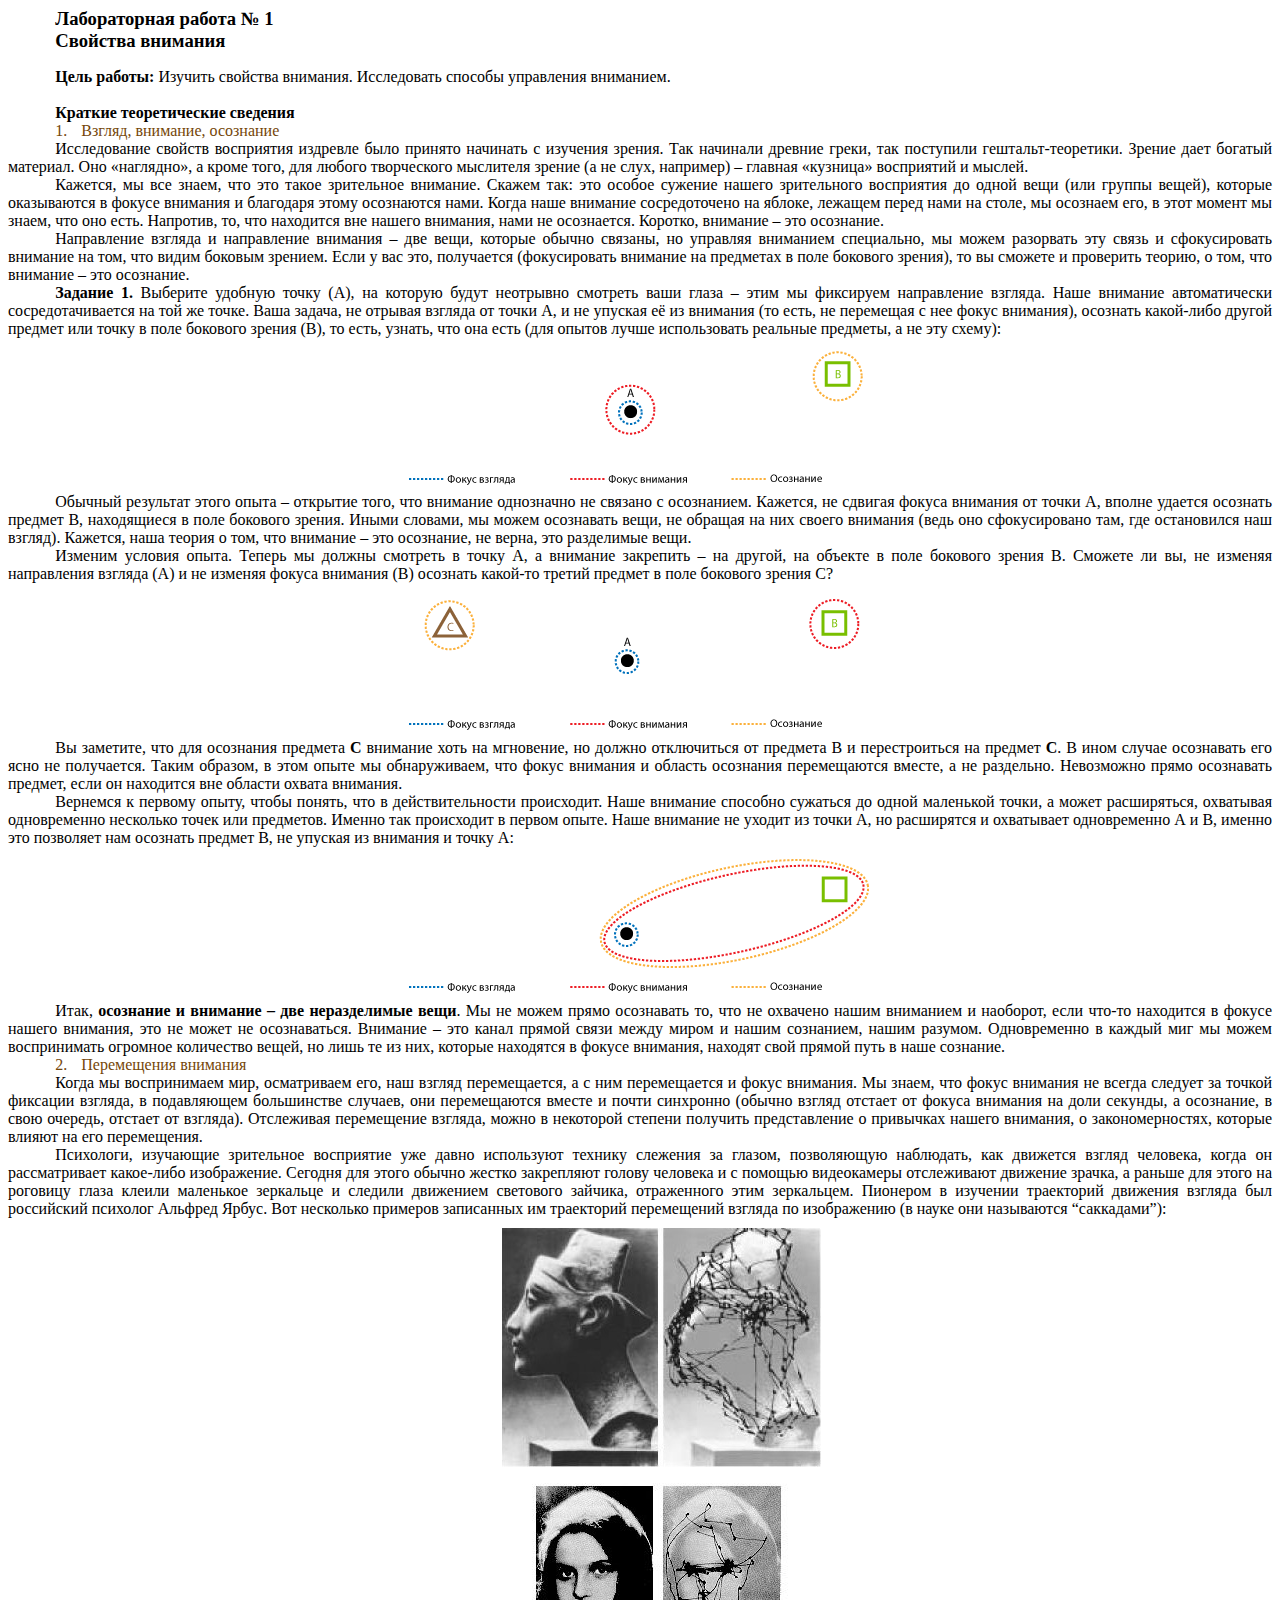
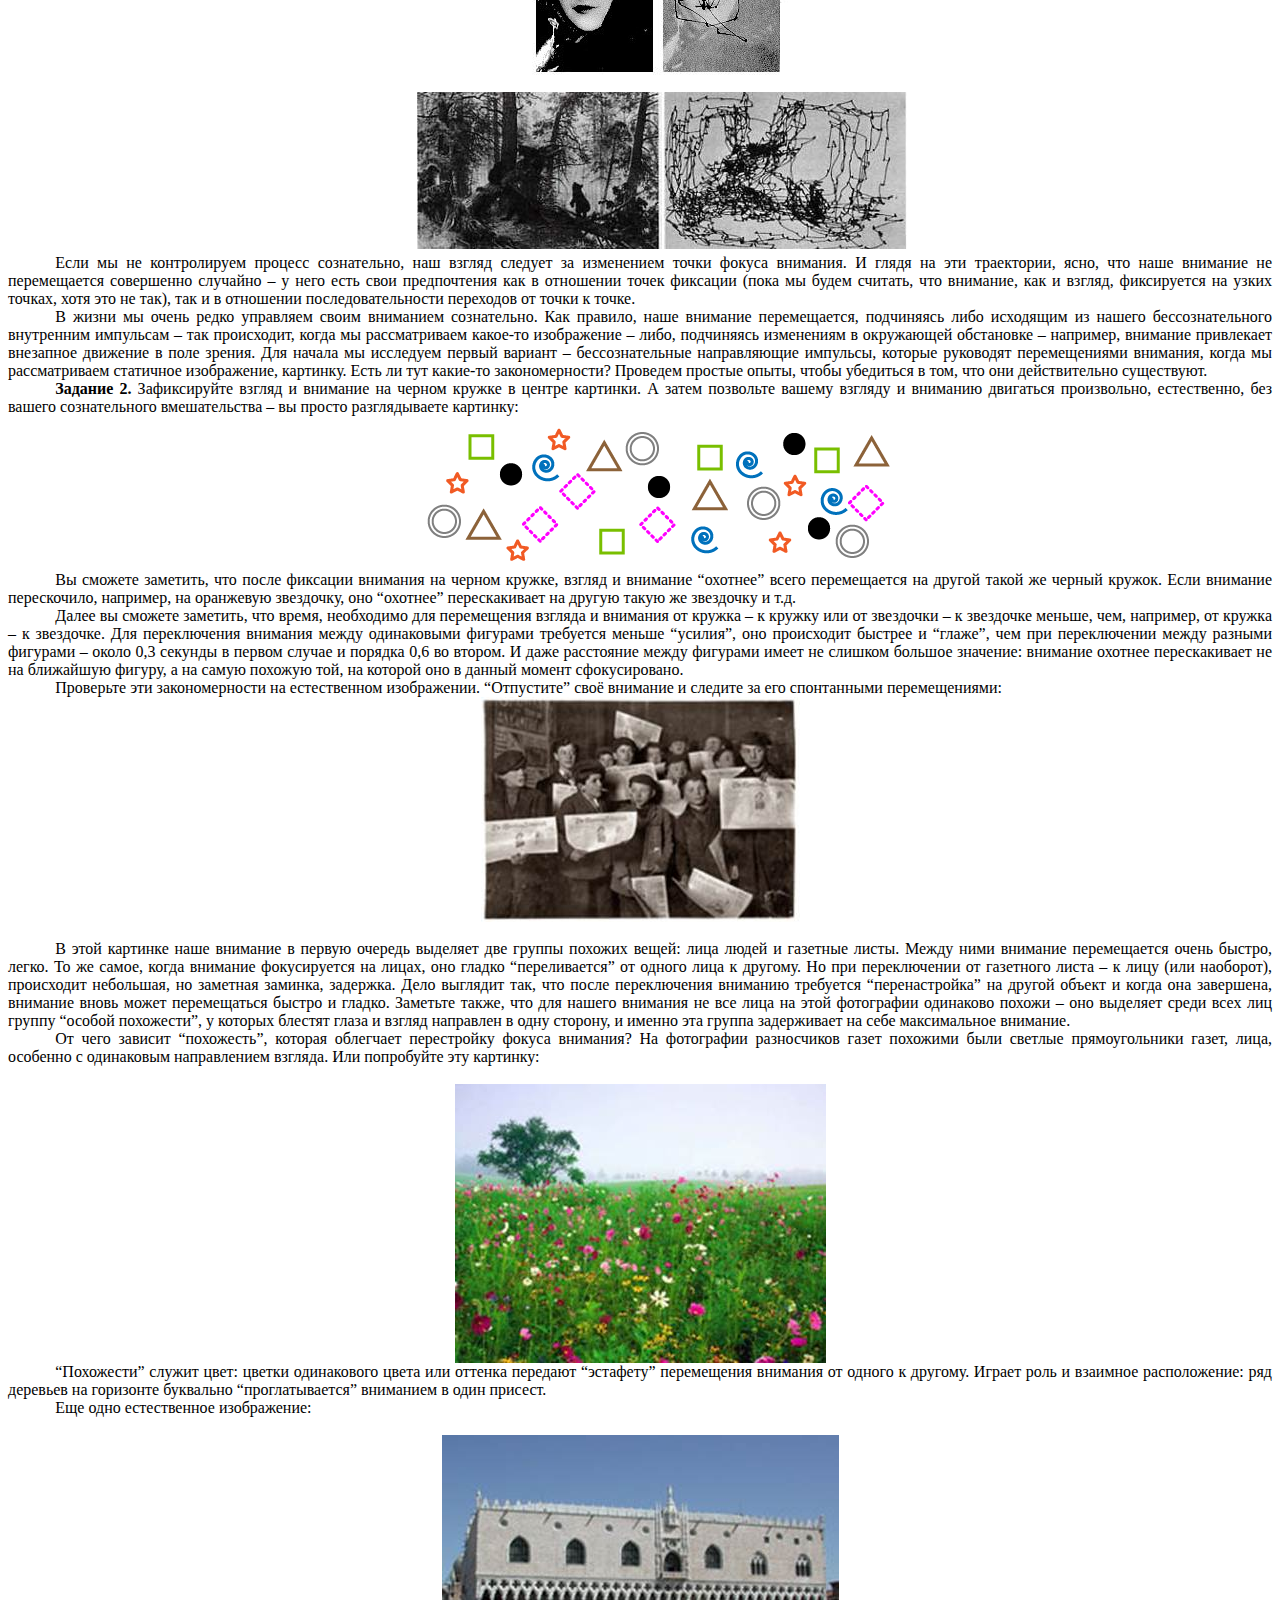
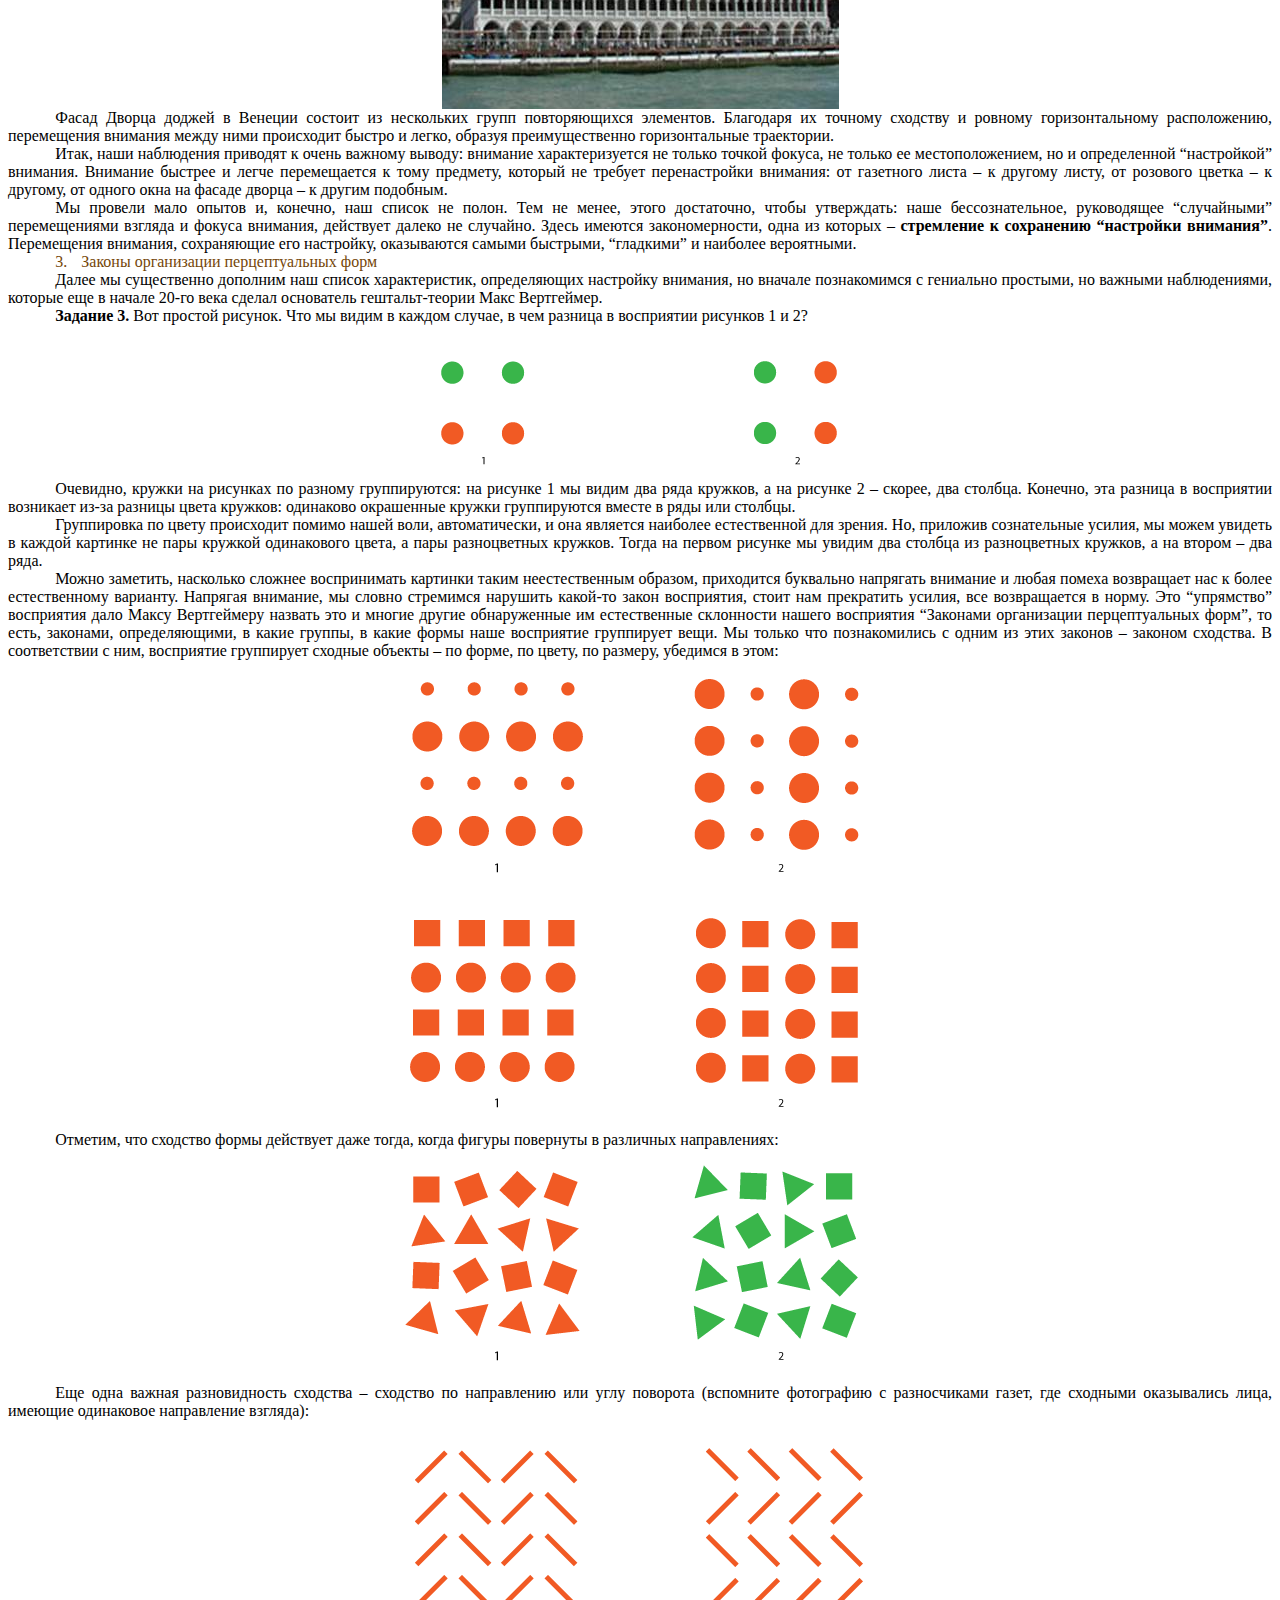
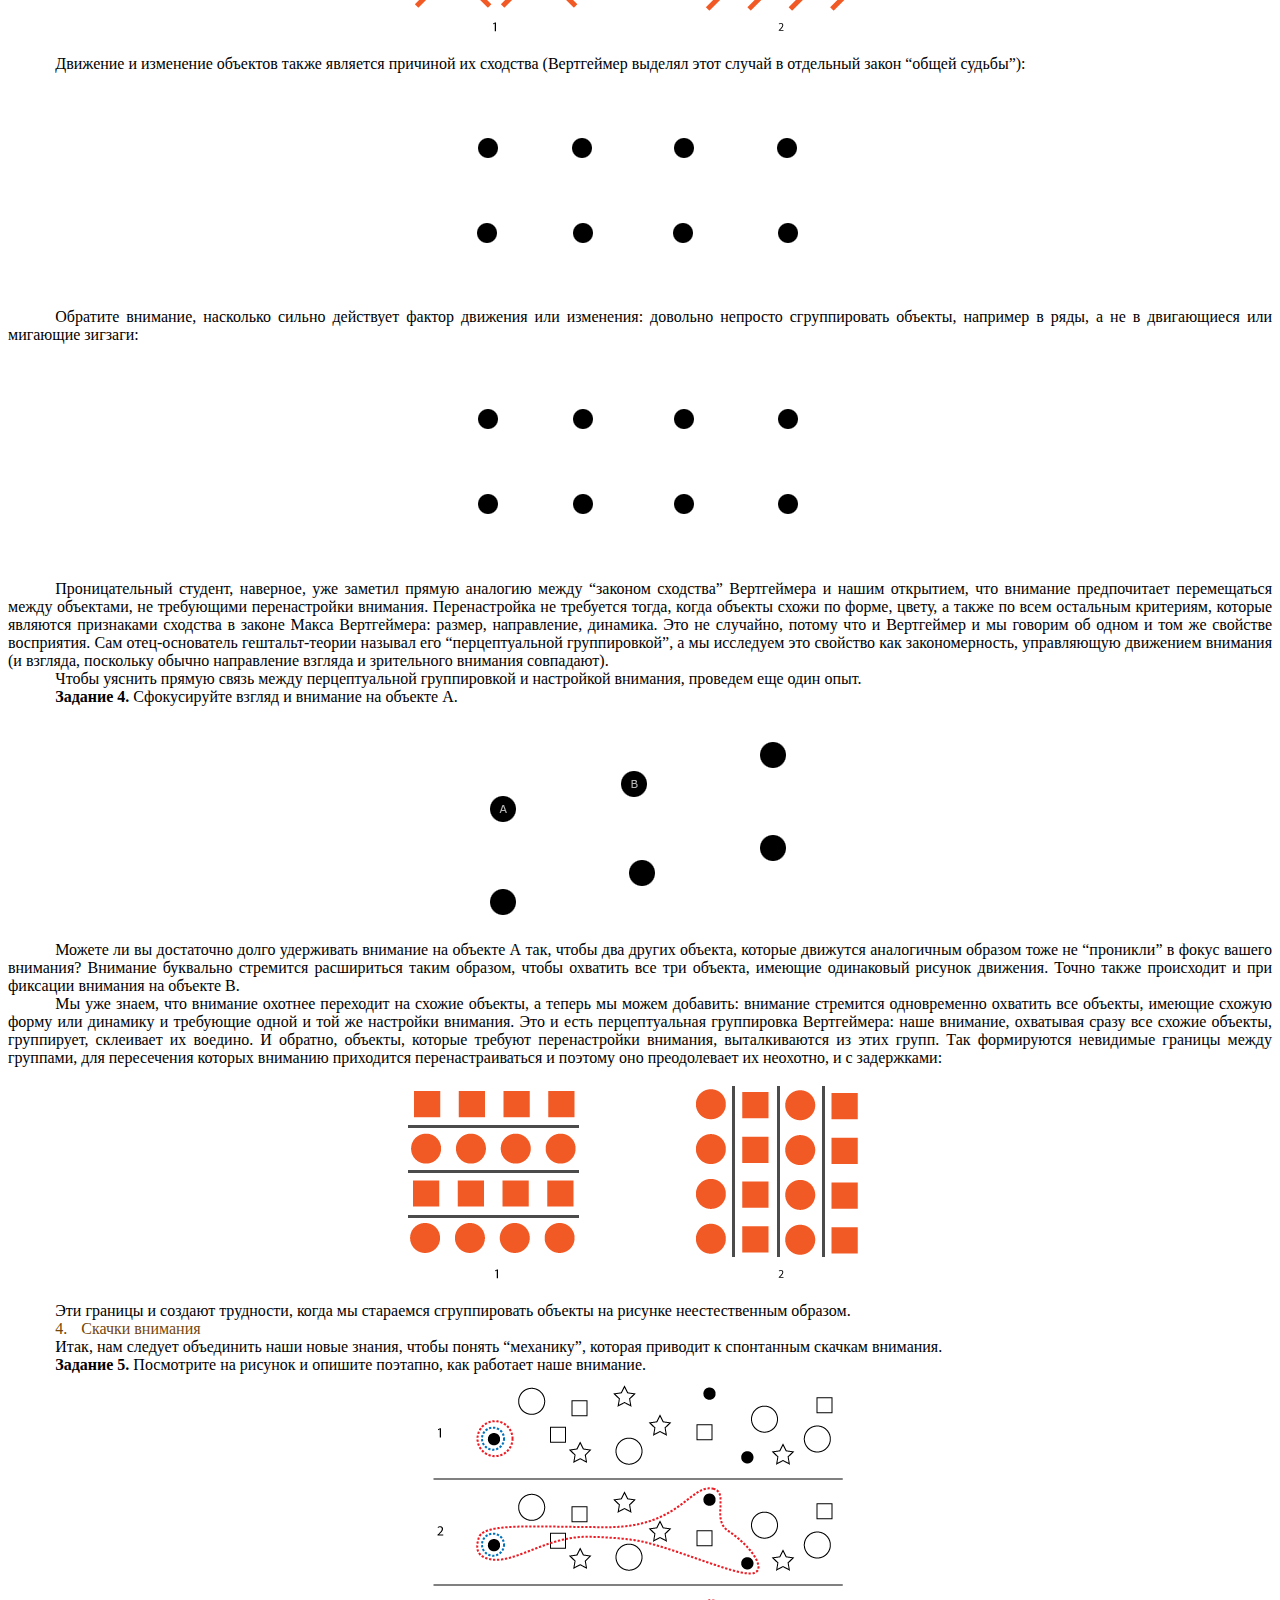
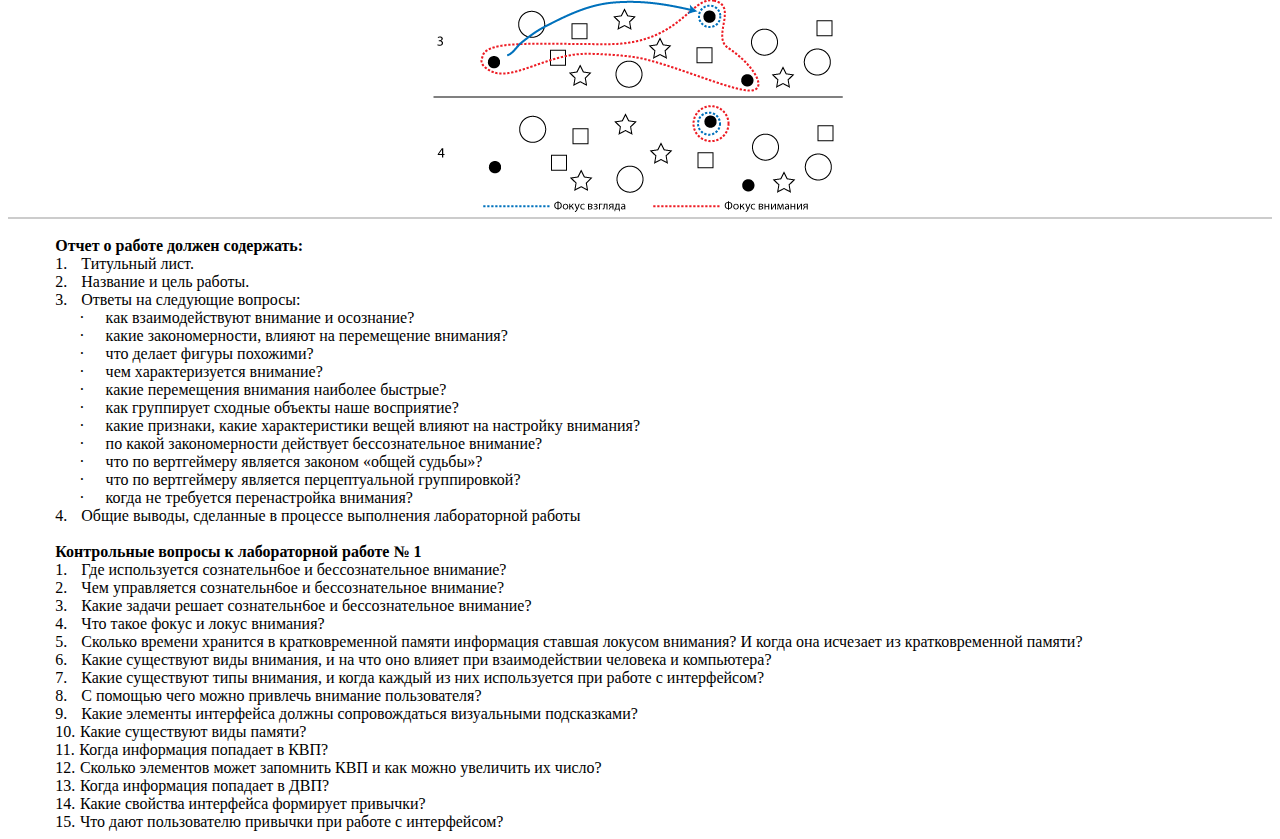
<file: Дизайн/Лабы и конспекты/Метода/Лаб_раб-внимание.htm>
<html xmlns:v="urn:schemas-microsoft-com:vml"
xmlns:o="urn:schemas-microsoft-com:office:office"
xmlns:w="urn:schemas-microsoft-com:office:word"
xmlns:m="http://schemas.microsoft.com/office/2004/12/omml"
xmlns="http://www.w3.org/TR/REC-html40">

<head>
<meta http-equiv=Content-Type content="text/html; charset=windows-1251">
<meta name=ProgId content=Word.Document>
<meta name=Generator content="Microsoft Word 14">
<meta name=Originator content="Microsoft Word 14">
<link rel=File-List href="���_���-��������.files/filelist.xml">
<link rel=Edit-Time-Data href="���_���-��������.files/editdata.mso">
<!--[if !mso]>
<style>
v\:* {behavior:url(#default#VML);}
o\:* {behavior:url(#default#VML);}
w\:* {behavior:url(#default#VML);}
.shape {behavior:url(#default#VML);}
</style>
<![endif]--><!--[if gte mso 9]><xml>
 <o:DocumentProperties>
  <o:Author>Noname</o:Author>
  <o:Template>Normal</o:Template>
  <o:LastAuthor>�������</o:LastAuthor>
  <o:Revision>2</o:Revision>
  <o:TotalTime>262</o:TotalTime>
  <o:Created>2018-09-02T18:00:00Z</o:Created>
  <o:LastSaved>2018-09-02T18:00:00Z</o:LastSaved>
  <o:Pages>11</o:Pages>
  <o:Words>2422</o:Words>
  <o:Characters>13810</o:Characters>
  <o:Company>Unknow</o:Company>
  <o:Lines>115</o:Lines>
  <o:Paragraphs>32</o:Paragraphs>
  <o:CharactersWithSpaces>16200</o:CharactersWithSpaces>
  <o:Version>14.00</o:Version>
 </o:DocumentProperties>
</xml><![endif]-->
<link rel=themeData href="���_���-��������.files/themedata.thmx">
<link rel=colorSchemeMapping
href="���_���-��������.files/colorschememapping.xml">
<!--[if gte mso 9]><xml>
 <w:WordDocument>
  <w:TrackMoves>false</w:TrackMoves>
  <w:TrackFormatting/>
  <w:AutoHyphenation/>
  <w:PunctuationKerning/>
  <w:ValidateAgainstSchemas/>
  <w:SaveIfXMLInvalid>false</w:SaveIfXMLInvalid>
  <w:IgnoreMixedContent>false</w:IgnoreMixedContent>
  <w:AlwaysShowPlaceholderText>false</w:AlwaysShowPlaceholderText>
  <w:DoNotPromoteQF/>
  <w:LidThemeOther>RU</w:LidThemeOther>
  <w:LidThemeAsian>X-NONE</w:LidThemeAsian>
  <w:LidThemeComplexScript>X-NONE</w:LidThemeComplexScript>
  <w:Compatibility>
   <w:BreakWrappedTables/>
   <w:SnapToGridInCell/>
   <w:WrapTextWithPunct/>
   <w:UseAsianBreakRules/>
   <w:DontGrowAutofit/>
   <w:SplitPgBreakAndParaMark/>
  </w:Compatibility>
  <m:mathPr>
   <m:mathFont m:val="Cambria Math"/>
   <m:brkBin m:val="before"/>
   <m:brkBinSub m:val="&#45;-"/>
   <m:smallFrac m:val="off"/>
   <m:dispDef/>
   <m:lMargin m:val="0"/>
   <m:rMargin m:val="0"/>
   <m:defJc m:val="centerGroup"/>
   <m:wrapIndent m:val="1440"/>
   <m:intLim m:val="subSup"/>
   <m:naryLim m:val="undOvr"/>
  </m:mathPr></w:WordDocument>
</xml><![endif]--><!--[if gte mso 9]><xml>
 <w:LatentStyles DefLockedState="false" DefUnhideWhenUsed="true"
  DefSemiHidden="true" DefQFormat="false" DefPriority="99"
  LatentStyleCount="267">
  <w:LsdException Locked="false" Priority="0" SemiHidden="false"
   UnhideWhenUsed="false" QFormat="true" Name="Normal"/>
  <w:LsdException Locked="false" Priority="9" SemiHidden="false"
   UnhideWhenUsed="false" QFormat="true" Name="heading 1"/>
  <w:LsdException Locked="false" Priority="9" QFormat="true" Name="heading 2"/>
  <w:LsdException Locked="false" Priority="9" QFormat="true" Name="heading 3"/>
  <w:LsdException Locked="false" Priority="9" QFormat="true" Name="heading 4"/>
  <w:LsdException Locked="false" Priority="9" QFormat="true" Name="heading 5"/>
  <w:LsdException Locked="false" Priority="9" QFormat="true" Name="heading 6"/>
  <w:LsdException Locked="false" Priority="9" QFormat="true" Name="heading 7"/>
  <w:LsdException Locked="false" Priority="9" QFormat="true" Name="heading 8"/>
  <w:LsdException Locked="false" Priority="9" QFormat="true" Name="heading 9"/>
  <w:LsdException Locked="false" Priority="39" Name="toc 1"/>
  <w:LsdException Locked="false" Priority="39" Name="toc 2"/>
  <w:LsdException Locked="false" Priority="39" Name="toc 3"/>
  <w:LsdException Locked="false" Priority="39" Name="toc 4"/>
  <w:LsdException Locked="false" Priority="39" Name="toc 5"/>
  <w:LsdException Locked="false" Priority="39" Name="toc 6"/>
  <w:LsdException Locked="false" Priority="39" Name="toc 7"/>
  <w:LsdException Locked="false" Priority="39" Name="toc 8"/>
  <w:LsdException Locked="false" Priority="39" Name="toc 9"/>
  <w:LsdException Locked="false" Priority="35" QFormat="true" Name="caption"/>
  <w:LsdException Locked="false" Priority="10" SemiHidden="false"
   UnhideWhenUsed="false" QFormat="true" Name="Title"/>
  <w:LsdException Locked="false" Priority="1" Name="Default Paragraph Font"/>
  <w:LsdException Locked="false" Priority="11" SemiHidden="false"
   UnhideWhenUsed="false" QFormat="true" Name="Subtitle"/>
  <w:LsdException Locked="false" Priority="22" SemiHidden="false"
   UnhideWhenUsed="false" QFormat="true" Name="Strong"/>
  <w:LsdException Locked="false" Priority="20" SemiHidden="false"
   UnhideWhenUsed="false" QFormat="true" Name="Emphasis"/>
  <w:LsdException Locked="false" Priority="59" SemiHidden="false"
   UnhideWhenUsed="false" Name="Table Grid"/>
  <w:LsdException Locked="false" UnhideWhenUsed="false" Name="Placeholder Text"/>
  <w:LsdException Locked="false" Priority="1" SemiHidden="false"
   UnhideWhenUsed="false" QFormat="true" Name="No Spacing"/>
  <w:LsdException Locked="false" Priority="60" SemiHidden="false"
   UnhideWhenUsed="false" Name="Light Shading"/>
  <w:LsdException Locked="false" Priority="61" SemiHidden="false"
   UnhideWhenUsed="false" Name="Light List"/>
  <w:LsdException Locked="false" Priority="62" SemiHidden="false"
   UnhideWhenUsed="false" Name="Light Grid"/>
  <w:LsdException Locked="false" Priority="63" SemiHidden="false"
   UnhideWhenUsed="false" Name="Medium Shading 1"/>
  <w:LsdException Locked="false" Priority="64" SemiHidden="false"
   UnhideWhenUsed="false" Name="Medium Shading 2"/>
  <w:LsdException Locked="false" Priority="65" SemiHidden="false"
   UnhideWhenUsed="false" Name="Medium List 1"/>
  <w:LsdException Locked="false" Priority="66" SemiHidden="false"
   UnhideWhenUsed="false" Name="Medium List 2"/>
  <w:LsdException Locked="false" Priority="67" SemiHidden="false"
   UnhideWhenUsed="false" Name="Medium Grid 1"/>
  <w:LsdException Locked="false" Priority="68" SemiHidden="false"
   UnhideWhenUsed="false" Name="Medium Grid 2"/>
  <w:LsdException Locked="false" Priority="69" SemiHidden="false"
   UnhideWhenUsed="false" Name="Medium Grid 3"/>
  <w:LsdException Locked="false" Priority="70" SemiHidden="false"
   UnhideWhenUsed="false" Name="Dark List"/>
  <w:LsdException Locked="false" Priority="71" SemiHidden="false"
   UnhideWhenUsed="false" Name="Colorful Shading"/>
  <w:LsdException Locked="false" Priority="72" SemiHidden="false"
   UnhideWhenUsed="false" Name="Colorful List"/>
  <w:LsdException Locked="false" Priority="73" SemiHidden="false"
   UnhideWhenUsed="false" Name="Colorful Grid"/>
  <w:LsdException Locked="false" Priority="60" SemiHidden="false"
   UnhideWhenUsed="false" Name="Light Shading Accent 1"/>
  <w:LsdException Locked="false" Priority="61" SemiHidden="false"
   UnhideWhenUsed="false" Name="Light List Accent 1"/>
  <w:LsdException Locked="false" Priority="62" SemiHidden="false"
   UnhideWhenUsed="false" Name="Light Grid Accent 1"/>
  <w:LsdException Locked="false" Priority="63" SemiHidden="false"
   UnhideWhenUsed="false" Name="Medium Shading 1 Accent 1"/>
  <w:LsdException Locked="false" Priority="64" SemiHidden="false"
   UnhideWhenUsed="false" Name="Medium Shading 2 Accent 1"/>
  <w:LsdException Locked="false" Priority="65" SemiHidden="false"
   UnhideWhenUsed="false" Name="Medium List 1 Accent 1"/>
  <w:LsdException Locked="false" UnhideWhenUsed="false" Name="Revision"/>
  <w:LsdException Locked="false" Priority="34" SemiHidden="false"
   UnhideWhenUsed="false" QFormat="true" Name="List Paragraph"/>
  <w:LsdException Locked="false" Priority="29" SemiHidden="false"
   UnhideWhenUsed="false" QFormat="true" Name="Quote"/>
  <w:LsdException Locked="false" Priority="30" SemiHidden="false"
   UnhideWhenUsed="false" QFormat="true" Name="Intense Quote"/>
  <w:LsdException Locked="false" Priority="66" SemiHidden="false"
   UnhideWhenUsed="false" Name="Medium List 2 Accent 1"/>
  <w:LsdException Locked="false" Priority="67" SemiHidden="false"
   UnhideWhenUsed="false" Name="Medium Grid 1 Accent 1"/>
  <w:LsdException Locked="false" Priority="68" SemiHidden="false"
   UnhideWhenUsed="false" Name="Medium Grid 2 Accent 1"/>
  <w:LsdException Locked="false" Priority="69" SemiHidden="false"
   UnhideWhenUsed="false" Name="Medium Grid 3 Accent 1"/>
  <w:LsdException Locked="false" Priority="70" SemiHidden="false"
   UnhideWhenUsed="false" Name="Dark List Accent 1"/>
  <w:LsdException Locked="false" Priority="71" SemiHidden="false"
   UnhideWhenUsed="false" Name="Colorful Shading Accent 1"/>
  <w:LsdException Locked="false" Priority="72" SemiHidden="false"
   UnhideWhenUsed="false" Name="Colorful List Accent 1"/>
  <w:LsdException Locked="false" Priority="73" SemiHidden="false"
   UnhideWhenUsed="false" Name="Colorful Grid Accent 1"/>
  <w:LsdException Locked="false" Priority="60" SemiHidden="false"
   UnhideWhenUsed="false" Name="Light Shading Accent 2"/>
  <w:LsdException Locked="false" Priority="61" SemiHidden="false"
   UnhideWhenUsed="false" Name="Light List Accent 2"/>
  <w:LsdException Locked="false" Priority="62" SemiHidden="false"
   UnhideWhenUsed="false" Name="Light Grid Accent 2"/>
  <w:LsdException Locked="false" Priority="63" SemiHidden="false"
   UnhideWhenUsed="false" Name="Medium Shading 1 Accent 2"/>
  <w:LsdException Locked="false" Priority="64" SemiHidden="false"
   UnhideWhenUsed="false" Name="Medium Shading 2 Accent 2"/>
  <w:LsdException Locked="false" Priority="65" SemiHidden="false"
   UnhideWhenUsed="false" Name="Medium List 1 Accent 2"/>
  <w:LsdException Locked="false" Priority="66" SemiHidden="false"
   UnhideWhenUsed="false" Name="Medium List 2 Accent 2"/>
  <w:LsdException Locked="false" Priority="67" SemiHidden="false"
   UnhideWhenUsed="false" Name="Medium Grid 1 Accent 2"/>
  <w:LsdException Locked="false" Priority="68" SemiHidden="false"
   UnhideWhenUsed="false" Name="Medium Grid 2 Accent 2"/>
  <w:LsdException Locked="false" Priority="69" SemiHidden="false"
   UnhideWhenUsed="false" Name="Medium Grid 3 Accent 2"/>
  <w:LsdException Locked="false" Priority="70" SemiHidden="false"
   UnhideWhenUsed="false" Name="Dark List Accent 2"/>
  <w:LsdException Locked="false" Priority="71" SemiHidden="false"
   UnhideWhenUsed="false" Name="Colorful Shading Accent 2"/>
  <w:LsdException Locked="false" Priority="72" SemiHidden="false"
   UnhideWhenUsed="false" Name="Colorful List Accent 2"/>
  <w:LsdException Locked="false" Priority="73" SemiHidden="false"
   UnhideWhenUsed="false" Name="Colorful Grid Accent 2"/>
  <w:LsdException Locked="false" Priority="60" SemiHidden="false"
   UnhideWhenUsed="false" Name="Light Shading Accent 3"/>
  <w:LsdException Locked="false" Priority="61" SemiHidden="false"
   UnhideWhenUsed="false" Name="Light List Accent 3"/>
  <w:LsdException Locked="false" Priority="62" SemiHidden="false"
   UnhideWhenUsed="false" Name="Light Grid Accent 3"/>
  <w:LsdException Locked="false" Priority="63" SemiHidden="false"
   UnhideWhenUsed="false" Name="Medium Shading 1 Accent 3"/>
  <w:LsdException Locked="false" Priority="64" SemiHidden="false"
   UnhideWhenUsed="false" Name="Medium Shading 2 Accent 3"/>
  <w:LsdException Locked="false" Priority="65" SemiHidden="false"
   UnhideWhenUsed="false" Name="Medium List 1 Accent 3"/>
  <w:LsdException Locked="false" Priority="66" SemiHidden="false"
   UnhideWhenUsed="false" Name="Medium List 2 Accent 3"/>
  <w:LsdException Locked="false" Priority="67" SemiHidden="false"
   UnhideWhenUsed="false" Name="Medium Grid 1 Accent 3"/>
  <w:LsdException Locked="false" Priority="68" SemiHidden="false"
   UnhideWhenUsed="false" Name="Medium Grid 2 Accent 3"/>
  <w:LsdException Locked="false" Priority="69" SemiHidden="false"
   UnhideWhenUsed="false" Name="Medium Grid 3 Accent 3"/>
  <w:LsdException Locked="false" Priority="70" SemiHidden="false"
   UnhideWhenUsed="false" Name="Dark List Accent 3"/>
  <w:LsdException Locked="false" Priority="71" SemiHidden="false"
   UnhideWhenUsed="false" Name="Colorful Shading Accent 3"/>
  <w:LsdException Locked="false" Priority="72" SemiHidden="false"
   UnhideWhenUsed="false" Name="Colorful List Accent 3"/>
  <w:LsdException Locked="false" Priority="73" SemiHidden="false"
   UnhideWhenUsed="false" Name="Colorful Grid Accent 3"/>
  <w:LsdException Locked="false" Priority="60" SemiHidden="false"
   UnhideWhenUsed="false" Name="Light Shading Accent 4"/>
  <w:LsdException Locked="false" Priority="61" SemiHidden="false"
   UnhideWhenUsed="false" Name="Light List Accent 4"/>
  <w:LsdException Locked="false" Priority="62" SemiHidden="false"
   UnhideWhenUsed="false" Name="Light Grid Accent 4"/>
  <w:LsdException Locked="false" Priority="63" SemiHidden="false"
   UnhideWhenUsed="false" Name="Medium Shading 1 Accent 4"/>
  <w:LsdException Locked="false" Priority="64" SemiHidden="false"
   UnhideWhenUsed="false" Name="Medium Shading 2 Accent 4"/>
  <w:LsdException Locked="false" Priority="65" SemiHidden="false"
   UnhideWhenUsed="false" Name="Medium List 1 Accent 4"/>
  <w:LsdException Locked="false" Priority="66" SemiHidden="false"
   UnhideWhenUsed="false" Name="Medium List 2 Accent 4"/>
  <w:LsdException Locked="false" Priority="67" SemiHidden="false"
   UnhideWhenUsed="false" Name="Medium Grid 1 Accent 4"/>
  <w:LsdException Locked="false" Priority="68" SemiHidden="false"
   UnhideWhenUsed="false" Name="Medium Grid 2 Accent 4"/>
  <w:LsdException Locked="false" Priority="69" SemiHidden="false"
   UnhideWhenUsed="false" Name="Medium Grid 3 Accent 4"/>
  <w:LsdException Locked="false" Priority="70" SemiHidden="false"
   UnhideWhenUsed="false" Name="Dark List Accent 4"/>
  <w:LsdException Locked="false" Priority="71" SemiHidden="false"
   UnhideWhenUsed="false" Name="Colorful Shading Accent 4"/>
  <w:LsdException Locked="false" Priority="72" SemiHidden="false"
   UnhideWhenUsed="false" Name="Colorful List Accent 4"/>
  <w:LsdException Locked="false" Priority="73" SemiHidden="false"
   UnhideWhenUsed="false" Name="Colorful Grid Accent 4"/>
  <w:LsdException Locked="false" Priority="60" SemiHidden="false"
   UnhideWhenUsed="false" Name="Light Shading Accent 5"/>
  <w:LsdException Locked="false" Priority="61" SemiHidden="false"
   UnhideWhenUsed="false" Name="Light List Accent 5"/>
  <w:LsdException Locked="false" Priority="62" SemiHidden="false"
   UnhideWhenUsed="false" Name="Light Grid Accent 5"/>
  <w:LsdException Locked="false" Priority="63" SemiHidden="false"
   UnhideWhenUsed="false" Name="Medium Shading 1 Accent 5"/>
  <w:LsdException Locked="false" Priority="64" SemiHidden="false"
   UnhideWhenUsed="false" Name="Medium Shading 2 Accent 5"/>
  <w:LsdException Locked="false" Priority="65" SemiHidden="false"
   UnhideWhenUsed="false" Name="Medium List 1 Accent 5"/>
  <w:LsdException Locked="false" Priority="66" SemiHidden="false"
   UnhideWhenUsed="false" Name="Medium List 2 Accent 5"/>
  <w:LsdException Locked="false" Priority="67" SemiHidden="false"
   UnhideWhenUsed="false" Name="Medium Grid 1 Accent 5"/>
  <w:LsdException Locked="false" Priority="68" SemiHidden="false"
   UnhideWhenUsed="false" Name="Medium Grid 2 Accent 5"/>
  <w:LsdException Locked="false" Priority="69" SemiHidden="false"
   UnhideWhenUsed="false" Name="Medium Grid 3 Accent 5"/>
  <w:LsdException Locked="false" Priority="70" SemiHidden="false"
   UnhideWhenUsed="false" Name="Dark List Accent 5"/>
  <w:LsdException Locked="false" Priority="71" SemiHidden="false"
   UnhideWhenUsed="false" Name="Colorful Shading Accent 5"/>
  <w:LsdException Locked="false" Priority="72" SemiHidden="false"
   UnhideWhenUsed="false" Name="Colorful List Accent 5"/>
  <w:LsdException Locked="false" Priority="73" SemiHidden="false"
   UnhideWhenUsed="false" Name="Colorful Grid Accent 5"/>
  <w:LsdException Locked="false" Priority="60" SemiHidden="false"
   UnhideWhenUsed="false" Name="Light Shading Accent 6"/>
  <w:LsdException Locked="false" Priority="61" SemiHidden="false"
   UnhideWhenUsed="false" Name="Light List Accent 6"/>
  <w:LsdException Locked="false" Priority="62" SemiHidden="false"
   UnhideWhenUsed="false" Name="Light Grid Accent 6"/>
  <w:LsdException Locked="false" Priority="63" SemiHidden="false"
   UnhideWhenUsed="false" Name="Medium Shading 1 Accent 6"/>
  <w:LsdException Locked="false" Priority="64" SemiHidden="false"
   UnhideWhenUsed="false" Name="Medium Shading 2 Accent 6"/>
  <w:LsdException Locked="false" Priority="65" SemiHidden="false"
   UnhideWhenUsed="false" Name="Medium List 1 Accent 6"/>
  <w:LsdException Locked="false" Priority="66" SemiHidden="false"
   UnhideWhenUsed="false" Name="Medium List 2 Accent 6"/>
  <w:LsdException Locked="false" Priority="67" SemiHidden="false"
   UnhideWhenUsed="false" Name="Medium Grid 1 Accent 6"/>
  <w:LsdException Locked="false" Priority="68" SemiHidden="false"
   UnhideWhenUsed="false" Name="Medium Grid 2 Accent 6"/>
  <w:LsdException Locked="false" Priority="69" SemiHidden="false"
   UnhideWhenUsed="false" Name="Medium Grid 3 Accent 6"/>
  <w:LsdException Locked="false" Priority="70" SemiHidden="false"
   UnhideWhenUsed="false" Name="Dark List Accent 6"/>
  <w:LsdException Locked="false" Priority="71" SemiHidden="false"
   UnhideWhenUsed="false" Name="Colorful Shading Accent 6"/>
  <w:LsdException Locked="false" Priority="72" SemiHidden="false"
   UnhideWhenUsed="false" Name="Colorful List Accent 6"/>
  <w:LsdException Locked="false" Priority="73" SemiHidden="false"
   UnhideWhenUsed="false" Name="Colorful Grid Accent 6"/>
  <w:LsdException Locked="false" Priority="19" SemiHidden="false"
   UnhideWhenUsed="false" QFormat="true" Name="Subtle Emphasis"/>
  <w:LsdException Locked="false" Priority="21" SemiHidden="false"
   UnhideWhenUsed="false" QFormat="true" Name="Intense Emphasis"/>
  <w:LsdException Locked="false" Priority="31" SemiHidden="false"
   UnhideWhenUsed="false" QFormat="true" Name="Subtle Reference"/>
  <w:LsdException Locked="false" Priority="32" SemiHidden="false"
   UnhideWhenUsed="false" QFormat="true" Name="Intense Reference"/>
  <w:LsdException Locked="false" Priority="33" SemiHidden="false"
   UnhideWhenUsed="false" QFormat="true" Name="Book Title"/>
  <w:LsdException Locked="false" Priority="37" Name="Bibliography"/>
  <w:LsdException Locked="false" Priority="39" QFormat="true" Name="TOC Heading"/>
 </w:LatentStyles>
</xml><![endif]-->
<style>
<!--
 /* Font Definitions */
 @font-face
	{font-family:Calibri;
	panose-1:2 15 5 2 2 2 4 3 2 4;
	mso-font-charset:204;
	mso-generic-font-family:swiss;
	mso-font-pitch:variable;
	mso-font-signature:-536870145 1073786111 1 0 415 0;}
@font-face
	{font-family:Tahoma;
	panose-1:2 11 6 4 3 5 4 4 2 4;
	mso-font-charset:204;
	mso-generic-font-family:swiss;
	mso-font-pitch:variable;
	mso-font-signature:-520081665 -1073717157 41 0 66047 0;}
 /* Style Definitions */
 p.MsoNormal, li.MsoNormal, div.MsoNormal
	{mso-style-unhide:no;
	mso-style-qformat:yes;
	mso-style-parent:"";
	margin:0cm;
	margin-bottom:.0001pt;
	text-align:justify;
	text-indent:25.5pt;
	mso-pagination:widow-orphan;
	font-size:14.0pt;
	mso-bidi-font-size:12.0pt;
	font-family:"Times New Roman","serif";
	mso-fareast-font-family:Calibri;
	mso-fareast-theme-font:minor-latin;
	mso-fareast-language:EN-US;}
p.MsoHeader, li.MsoHeader, div.MsoHeader
	{mso-style-noshow:yes;
	mso-style-priority:99;
	mso-style-link:"������� ���������� ����";
	margin:0cm;
	margin-bottom:.0001pt;
	text-align:justify;
	text-indent:25.5pt;
	mso-pagination:widow-orphan;
	tab-stops:center 233.85pt right 467.75pt;
	font-size:14.0pt;
	mso-bidi-font-size:12.0pt;
	font-family:"Times New Roman","serif";
	mso-fareast-font-family:Calibri;
	mso-fareast-theme-font:minor-latin;
	mso-fareast-language:EN-US;}
p.MsoFooter, li.MsoFooter, div.MsoFooter
	{mso-style-priority:99;
	mso-style-link:"������ ���������� ����";
	margin:0cm;
	margin-bottom:.0001pt;
	text-align:justify;
	text-indent:25.5pt;
	mso-pagination:widow-orphan;
	tab-stops:center 233.85pt right 467.75pt;
	font-size:14.0pt;
	mso-bidi-font-size:12.0pt;
	font-family:"Times New Roman","serif";
	mso-fareast-font-family:Calibri;
	mso-fareast-theme-font:minor-latin;
	mso-fareast-language:EN-US;}
a:link, span.MsoHyperlink
	{mso-style-noshow:yes;
	mso-style-priority:99;
	color:blue;
	text-decoration:underline;
	text-underline:single;}
a:visited, span.MsoHyperlinkFollowed
	{mso-style-noshow:yes;
	mso-style-priority:99;
	color:purple;
	mso-themecolor:followedhyperlink;
	text-decoration:underline;
	text-underline:single;}
p.MsoAcetate, li.MsoAcetate, div.MsoAcetate
	{mso-style-noshow:yes;
	mso-style-priority:99;
	mso-style-link:"����� ������� ����";
	margin:0cm;
	margin-bottom:.0001pt;
	text-align:justify;
	text-indent:25.5pt;
	mso-pagination:widow-orphan;
	font-size:8.0pt;
	font-family:"Tahoma","sans-serif";
	mso-fareast-font-family:Calibri;
	mso-fareast-theme-font:minor-latin;
	mso-fareast-language:EN-US;}
p.MsoListParagraph, li.MsoListParagraph, div.MsoListParagraph
	{mso-style-priority:34;
	mso-style-unhide:no;
	mso-style-qformat:yes;
	margin-top:0cm;
	margin-right:0cm;
	margin-bottom:0cm;
	margin-left:36.0pt;
	margin-bottom:.0001pt;
	mso-add-space:auto;
	text-align:justify;
	text-indent:25.5pt;
	mso-pagination:widow-orphan;
	font-size:14.0pt;
	mso-bidi-font-size:12.0pt;
	font-family:"Times New Roman","serif";
	mso-fareast-font-family:Calibri;
	mso-fareast-theme-font:minor-latin;
	mso-fareast-language:EN-US;}
p.MsoListParagraphCxSpFirst, li.MsoListParagraphCxSpFirst, div.MsoListParagraphCxSpFirst
	{mso-style-priority:34;
	mso-style-unhide:no;
	mso-style-qformat:yes;
	mso-style-type:export-only;
	margin-top:0cm;
	margin-right:0cm;
	margin-bottom:0cm;
	margin-left:36.0pt;
	margin-bottom:.0001pt;
	mso-add-space:auto;
	text-align:justify;
	text-indent:25.5pt;
	mso-pagination:widow-orphan;
	font-size:14.0pt;
	mso-bidi-font-size:12.0pt;
	font-family:"Times New Roman","serif";
	mso-fareast-font-family:Calibri;
	mso-fareast-theme-font:minor-latin;
	mso-fareast-language:EN-US;}
p.MsoListParagraphCxSpMiddle, li.MsoListParagraphCxSpMiddle, div.MsoListParagraphCxSpMiddle
	{mso-style-priority:34;
	mso-style-unhide:no;
	mso-style-qformat:yes;
	mso-style-type:export-only;
	margin-top:0cm;
	margin-right:0cm;
	margin-bottom:0cm;
	margin-left:36.0pt;
	margin-bottom:.0001pt;
	mso-add-space:auto;
	text-align:justify;
	text-indent:25.5pt;
	mso-pagination:widow-orphan;
	font-size:14.0pt;
	mso-bidi-font-size:12.0pt;
	font-family:"Times New Roman","serif";
	mso-fareast-font-family:Calibri;
	mso-fareast-theme-font:minor-latin;
	mso-fareast-language:EN-US;}
p.MsoListParagraphCxSpLast, li.MsoListParagraphCxSpLast, div.MsoListParagraphCxSpLast
	{mso-style-priority:34;
	mso-style-unhide:no;
	mso-style-qformat:yes;
	mso-style-type:export-only;
	margin-top:0cm;
	margin-right:0cm;
	margin-bottom:0cm;
	margin-left:36.0pt;
	margin-bottom:.0001pt;
	mso-add-space:auto;
	text-align:justify;
	text-indent:25.5pt;
	mso-pagination:widow-orphan;
	font-size:14.0pt;
	mso-bidi-font-size:12.0pt;
	font-family:"Times New Roman","serif";
	mso-fareast-font-family:Calibri;
	mso-fareast-theme-font:minor-latin;
	mso-fareast-language:EN-US;}
span.1
	{mso-style-name:"������� ����������1";
	mso-style-unhide:no;}
span.subheader
	{mso-style-name:subheader;
	mso-style-unhide:no;}
span.apple-converted-space
	{mso-style-name:apple-converted-space;
	mso-style-unhide:no;}
span.a
	{mso-style-name:"����� ������� ����";
	mso-style-noshow:yes;
	mso-style-priority:99;
	mso-style-unhide:no;
	mso-style-locked:yes;
	mso-style-link:"����� �������";
	mso-ansi-font-size:8.0pt;
	mso-bidi-font-size:8.0pt;
	font-family:"Tahoma","sans-serif";
	mso-ascii-font-family:Tahoma;
	mso-hansi-font-family:Tahoma;
	mso-bidi-font-family:Tahoma;}
span.a0
	{mso-style-name:"������� ���������� ����";
	mso-style-noshow:yes;
	mso-style-priority:99;
	mso-style-unhide:no;
	mso-style-locked:yes;
	mso-style-link:"������� ����������";}
span.a1
	{mso-style-name:"������ ���������� ����";
	mso-style-priority:99;
	mso-style-unhide:no;
	mso-style-locked:yes;
	mso-style-link:"������ ����������";}
.MsoChpDefault
	{mso-style-type:export-only;
	mso-default-props:yes;
	font-size:14.0pt;
	mso-ansi-font-size:14.0pt;
	mso-bidi-font-size:12.0pt;
	mso-fareast-font-family:Calibri;
	mso-fareast-theme-font:minor-latin;
	mso-fareast-language:EN-US;}
.MsoPapDefault
	{mso-style-type:export-only;
	text-align:justify;
	text-indent:25.5pt;}
 /* Page Definitions */
 @page
	{mso-footnote-separator:url("���_���-��������.files/header.htm") fs;
	mso-footnote-continuation-separator:url("���_���-��������.files/header.htm") fcs;
	mso-endnote-separator:url("���_���-��������.files/header.htm") es;
	mso-endnote-continuation-separator:url("���_���-��������.files/header.htm") ecs;}
@page WordSection1
	{size:595.3pt 841.9pt;
	margin:2.0cm 42.5pt 2.0cm 3.0cm;
	mso-header-margin:35.4pt;
	mso-footer-margin:35.4pt;
	mso-footer:url("���_���-��������.files/header.htm") f1;
	mso-paper-source:0;}
div.WordSection1
	{page:WordSection1;}
 /* List Definitions */
 @list l0
	{mso-list-id:26486701;
	mso-list-template-ids:900637702;}
@list l0:level1
	{mso-level-tab-stop:36.0pt;
	mso-level-number-position:left;
	text-indent:-18.0pt;}
@list l0:level2
	{mso-level-tab-stop:72.0pt;
	mso-level-number-position:left;
	text-indent:-18.0pt;}
@list l0:level3
	{mso-level-tab-stop:108.0pt;
	mso-level-number-position:left;
	text-indent:-18.0pt;}
@list l0:level4
	{mso-level-tab-stop:144.0pt;
	mso-level-number-position:left;
	text-indent:-18.0pt;}
@list l0:level5
	{mso-level-tab-stop:180.0pt;
	mso-level-number-position:left;
	text-indent:-18.0pt;}
@list l0:level6
	{mso-level-tab-stop:216.0pt;
	mso-level-number-position:left;
	text-indent:-18.0pt;}
@list l0:level7
	{mso-level-tab-stop:252.0pt;
	mso-level-number-position:left;
	text-indent:-18.0pt;}
@list l0:level8
	{mso-level-tab-stop:288.0pt;
	mso-level-number-position:left;
	text-indent:-18.0pt;}
@list l0:level9
	{mso-level-tab-stop:324.0pt;
	mso-level-number-position:left;
	text-indent:-18.0pt;}
@list l1
	{mso-list-id:504631059;
	mso-list-type:hybrid;
	mso-list-template-ids:1728194378 -716405040 68747289 68747291 68747279 68747289 68747291 68747279 68747289 68747291;}
@list l1:level1
	{mso-level-tab-stop:none;
	mso-level-number-position:left;
	margin-left:53.45pt;
	text-indent:-18.0pt;
	color:#744608;}
@list l1:level2
	{mso-level-number-format:alpha-lower;
	mso-level-tab-stop:none;
	mso-level-number-position:left;
	margin-left:89.45pt;
	text-indent:-18.0pt;}
@list l1:level3
	{mso-level-number-format:roman-lower;
	mso-level-tab-stop:none;
	mso-level-number-position:right;
	margin-left:125.45pt;
	text-indent:-9.0pt;}
@list l1:level4
	{mso-level-tab-stop:none;
	mso-level-number-position:left;
	margin-left:161.45pt;
	text-indent:-18.0pt;}
@list l1:level5
	{mso-level-number-format:alpha-lower;
	mso-level-tab-stop:none;
	mso-level-number-position:left;
	margin-left:197.45pt;
	text-indent:-18.0pt;}
@list l1:level6
	{mso-level-number-format:roman-lower;
	mso-level-tab-stop:none;
	mso-level-number-position:right;
	margin-left:233.45pt;
	text-indent:-9.0pt;}
@list l1:level7
	{mso-level-tab-stop:none;
	mso-level-number-position:left;
	margin-left:269.45pt;
	text-indent:-18.0pt;}
@list l1:level8
	{mso-level-number-format:alpha-lower;
	mso-level-tab-stop:none;
	mso-level-number-position:left;
	margin-left:305.45pt;
	text-indent:-18.0pt;}
@list l1:level9
	{mso-level-number-format:roman-lower;
	mso-level-tab-stop:none;
	mso-level-number-position:right;
	margin-left:341.45pt;
	text-indent:-9.0pt;}
@list l2
	{mso-list-id:802037221;
	mso-list-type:hybrid;
	mso-list-template-ids:1054364336 288025300 68747289 68747291 68747279 68747289 68747291 68747279 68747289 68747291;}
@list l2:level1
	{mso-level-tab-stop:none;
	mso-level-number-position:left;
	margin-left:53.45pt;
	text-indent:-18.0pt;}
@list l2:level2
	{mso-level-number-format:alpha-lower;
	mso-level-tab-stop:none;
	mso-level-number-position:left;
	margin-left:89.45pt;
	text-indent:-18.0pt;}
@list l2:level3
	{mso-level-number-format:roman-lower;
	mso-level-tab-stop:none;
	mso-level-number-position:right;
	margin-left:125.45pt;
	text-indent:-9.0pt;}
@list l2:level4
	{mso-level-tab-stop:none;
	mso-level-number-position:left;
	margin-left:161.45pt;
	text-indent:-18.0pt;}
@list l2:level5
	{mso-level-number-format:alpha-lower;
	mso-level-tab-stop:none;
	mso-level-number-position:left;
	margin-left:197.45pt;
	text-indent:-18.0pt;}
@list l2:level6
	{mso-level-number-format:roman-lower;
	mso-level-tab-stop:none;
	mso-level-number-position:right;
	margin-left:233.45pt;
	text-indent:-9.0pt;}
@list l2:level7
	{mso-level-tab-stop:none;
	mso-level-number-position:left;
	margin-left:269.45pt;
	text-indent:-18.0pt;}
@list l2:level8
	{mso-level-number-format:alpha-lower;
	mso-level-tab-stop:none;
	mso-level-number-position:left;
	margin-left:305.45pt;
	text-indent:-18.0pt;}
@list l2:level9
	{mso-level-number-format:roman-lower;
	mso-level-tab-stop:none;
	mso-level-number-position:right;
	margin-left:341.45pt;
	text-indent:-9.0pt;}
@list l3
	{mso-list-id:883491841;
	mso-list-type:hybrid;
	mso-list-template-ids:-1884917866 284480408 68747289 68747291 68747279 68747289 68747291 68747279 68747289 68747291;}
@list l3:level1
	{mso-level-tab-stop:none;
	mso-level-number-position:left;
	margin-left:88.9pt;
	text-indent:-18.0pt;}
@list l3:level2
	{mso-level-number-format:alpha-lower;
	mso-level-tab-stop:none;
	mso-level-number-position:left;
	margin-left:107.45pt;
	text-indent:-18.0pt;}
@list l3:level3
	{mso-level-number-format:roman-lower;
	mso-level-tab-stop:none;
	mso-level-number-position:right;
	margin-left:143.45pt;
	text-indent:-9.0pt;}
@list l3:level4
	{mso-level-tab-stop:none;
	mso-level-number-position:left;
	margin-left:179.45pt;
	text-indent:-18.0pt;}
@list l3:level5
	{mso-level-number-format:alpha-lower;
	mso-level-tab-stop:none;
	mso-level-number-position:left;
	margin-left:215.45pt;
	text-indent:-18.0pt;}
@list l3:level6
	{mso-level-number-format:roman-lower;
	mso-level-tab-stop:none;
	mso-level-number-position:right;
	margin-left:251.45pt;
	text-indent:-9.0pt;}
@list l3:level7
	{mso-level-tab-stop:none;
	mso-level-number-position:left;
	margin-left:287.45pt;
	text-indent:-18.0pt;}
@list l3:level8
	{mso-level-number-format:alpha-lower;
	mso-level-tab-stop:none;
	mso-level-number-position:left;
	margin-left:323.45pt;
	text-indent:-18.0pt;}
@list l3:level9
	{mso-level-number-format:roman-lower;
	mso-level-tab-stop:none;
	mso-level-number-position:right;
	margin-left:359.45pt;
	text-indent:-9.0pt;}
@list l4
	{mso-list-id:1461344486;
	mso-list-type:hybrid;
	mso-list-template-ids:-1836519914 68747265 68747289 68747291 68747279 68747289 68747291 68747279 68747289 68747291;}
@list l4:level1
	{mso-level-number-format:bullet;
	mso-level-text:\F0B7;
	mso-level-tab-stop:none;
	mso-level-number-position:left;
	margin-left:71.45pt;
	text-indent:-18.0pt;
	font-family:Symbol;}
@list l4:level2
	{mso-level-number-format:alpha-lower;
	mso-level-tab-stop:none;
	mso-level-number-position:left;
	margin-left:107.45pt;
	text-indent:-18.0pt;}
@list l4:level3
	{mso-level-number-format:roman-lower;
	mso-level-tab-stop:none;
	mso-level-number-position:right;
	margin-left:143.45pt;
	text-indent:-9.0pt;}
@list l4:level4
	{mso-level-tab-stop:none;
	mso-level-number-position:left;
	margin-left:179.45pt;
	text-indent:-18.0pt;}
@list l4:level5
	{mso-level-number-format:alpha-lower;
	mso-level-tab-stop:none;
	mso-level-number-position:left;
	margin-left:215.45pt;
	text-indent:-18.0pt;}
@list l4:level6
	{mso-level-number-format:roman-lower;
	mso-level-tab-stop:none;
	mso-level-number-position:right;
	margin-left:251.45pt;
	text-indent:-9.0pt;}
@list l4:level7
	{mso-level-tab-stop:none;
	mso-level-number-position:left;
	margin-left:287.45pt;
	text-indent:-18.0pt;}
@list l4:level8
	{mso-level-number-format:alpha-lower;
	mso-level-tab-stop:none;
	mso-level-number-position:left;
	margin-left:323.45pt;
	text-indent:-18.0pt;}
@list l4:level9
	{mso-level-number-format:roman-lower;
	mso-level-tab-stop:none;
	mso-level-number-position:right;
	margin-left:359.45pt;
	text-indent:-9.0pt;}
@list l5
	{mso-list-id:1614939473;
	mso-list-type:hybrid;
	mso-list-template-ids:-175574328 284480408 68747289 68747291 68747279 68747289 68747291 68747279 68747289 68747291;}
@list l5:level1
	{mso-level-tab-stop:none;
	mso-level-number-position:left;
	margin-left:53.45pt;
	text-indent:-18.0pt;}
@list l5:level2
	{mso-level-number-format:alpha-lower;
	mso-level-tab-stop:none;
	mso-level-number-position:left;
	margin-left:89.45pt;
	text-indent:-18.0pt;}
@list l5:level3
	{mso-level-number-format:roman-lower;
	mso-level-tab-stop:none;
	mso-level-number-position:right;
	margin-left:125.45pt;
	text-indent:-9.0pt;}
@list l5:level4
	{mso-level-tab-stop:none;
	mso-level-number-position:left;
	margin-left:161.45pt;
	text-indent:-18.0pt;}
@list l5:level5
	{mso-level-number-format:alpha-lower;
	mso-level-tab-stop:none;
	mso-level-number-position:left;
	margin-left:197.45pt;
	text-indent:-18.0pt;}
@list l5:level6
	{mso-level-number-format:roman-lower;
	mso-level-tab-stop:none;
	mso-level-number-position:right;
	margin-left:233.45pt;
	text-indent:-9.0pt;}
@list l5:level7
	{mso-level-tab-stop:none;
	mso-level-number-position:left;
	margin-left:269.45pt;
	text-indent:-18.0pt;}
@list l5:level8
	{mso-level-number-format:alpha-lower;
	mso-level-tab-stop:none;
	mso-level-number-position:left;
	margin-left:305.45pt;
	text-indent:-18.0pt;}
@list l5:level9
	{mso-level-number-format:roman-lower;
	mso-level-tab-stop:none;
	mso-level-number-position:right;
	margin-left:341.45pt;
	text-indent:-9.0pt;}
@list l6
	{mso-list-id:2022972349;
	mso-list-template-ids:-1895168556;}
@list l6:level1
	{mso-level-tab-stop:88.9pt;
	mso-level-number-position:left;
	margin-left:88.9pt;
	text-indent:-18.0pt;}
@list l6:level2
	{mso-level-tab-stop:72.0pt;
	mso-level-number-position:left;
	text-indent:-18.0pt;}
@list l6:level3
	{mso-level-tab-stop:108.0pt;
	mso-level-number-position:left;
	text-indent:-18.0pt;}
@list l6:level4
	{mso-level-tab-stop:144.0pt;
	mso-level-number-position:left;
	text-indent:-18.0pt;}
@list l6:level5
	{mso-level-tab-stop:180.0pt;
	mso-level-number-position:left;
	text-indent:-18.0pt;}
@list l6:level6
	{mso-level-tab-stop:216.0pt;
	mso-level-number-position:left;
	text-indent:-18.0pt;}
@list l6:level7
	{mso-level-tab-stop:252.0pt;
	mso-level-number-position:left;
	text-indent:-18.0pt;}
@list l6:level8
	{mso-level-tab-stop:288.0pt;
	mso-level-number-position:left;
	text-indent:-18.0pt;}
@list l6:level9
	{mso-level-tab-stop:324.0pt;
	mso-level-number-position:left;
	text-indent:-18.0pt;}
ol
	{margin-bottom:0cm;}
ul
	{margin-bottom:0cm;}
-->
</style>
<!--[if gte mso 10]>
<style>
 /* Style Definitions */
 table.MsoNormalTable
	{mso-style-name:"������� �������";
	mso-tstyle-rowband-size:0;
	mso-tstyle-colband-size:0;
	mso-style-noshow:yes;
	mso-style-priority:99;
	mso-style-parent:"";
	mso-padding-alt:0cm 5.4pt 0cm 5.4pt;
	mso-para-margin:0cm;
	mso-para-margin-bottom:.0001pt;
	text-align:justify;
	text-indent:25.5pt;
	mso-pagination:widow-orphan;
	font-size:14.0pt;
	mso-bidi-font-size:12.0pt;
	font-family:"Times New Roman","serif";
	mso-fareast-language:EN-US;}
</style>
<![endif]--><!--[if gte mso 9]><xml>
 <o:shapedefaults v:ext="edit" spidmax="1026"/>
</xml><![endif]--><!--[if gte mso 9]><xml>
 <o:shapelayout v:ext="edit">
  <o:idmap v:ext="edit" data="1"/>
 </o:shapelayout></xml><![endif]-->
</head>

<body lang=RU link=blue vlink=purple style='tab-interval:35.4pt'>

<div class=WordSection1>

<p class=MsoNormal style='text-indent:35.45pt;background:white'><b
style='mso-bidi-font-weight:normal'><span style='mso-bidi-font-size:14.0pt;
mso-fareast-font-family:"Times New Roman";color:black;mso-themecolor:text1;
mso-fareast-language:RU'>������������ ������ � 1<o:p></o:p></span></b></p>

<p class=MsoNormal style='margin-bottom:12.0pt;text-indent:35.45pt;background:
white'><b style='mso-bidi-font-weight:normal'><span style='mso-bidi-font-size:
14.0pt;mso-fareast-font-family:"Times New Roman";color:black;mso-themecolor:
text1;mso-fareast-language:RU'>�������� ��������<o:p></o:p></span></b></p>

<p class=MsoNormal style='text-indent:35.45pt;background:white'><b
style='mso-bidi-font-weight:normal'><span style='font-size:12.0pt;mso-fareast-font-family:
"Times New Roman";color:black;mso-themecolor:text1;mso-fareast-language:RU'>����
������:</span></b><span style='font-size:12.0pt;mso-fareast-font-family:"Times New Roman";
color:black;mso-themecolor:text1;mso-fareast-language:RU'> ������� </span><span
style='font-size:12.0pt;mso-fareast-font-family:"Times New Roman";color:black;
mso-fareast-language:RU'>�������� ��������.</span><span style='font-size:12.0pt;
mso-fareast-font-family:"Times New Roman";color:black;mso-themecolor:text1;
mso-fareast-language:RU'> ����������� ������� ���������� ���������. <o:p></o:p></span></p>

<p class=MsoNormal style='text-indent:35.45pt;background:white'><span
style='font-size:12.0pt;mso-fareast-font-family:"Times New Roman";color:black;
mso-themecolor:text1;mso-fareast-language:RU'><o:p>&nbsp;</o:p></span></p>

<p class=MsoNormal style='text-indent:35.45pt;mso-line-height-alt:8.55pt;
background:white'><b style='mso-bidi-font-weight:normal'><span
style='font-size:12.0pt'>������� ������������� ��������</span></b><b
style='mso-bidi-font-weight:normal'><span style='font-size:12.0pt;mso-fareast-font-family:
"Times New Roman";color:black;mso-fareast-language:RU'> <o:p></o:p></span></b></p>

<p class=MsoListParagraph style='margin-left:53.45pt;mso-add-space:auto;
text-indent:-18.0pt;mso-list:l1 level1 lfo4;background:white'><![if !supportLists]><span
style='font-size:12.0pt;mso-fareast-font-family:"Times New Roman";color:#744608;
mso-fareast-language:RU'><span style='mso-list:Ignore'>1.<span
style='font:7.0pt "Times New Roman"'>&nbsp;&nbsp;&nbsp;&nbsp;&nbsp; </span></span></span><![endif]><span
style='font-size:12.0pt;mso-fareast-font-family:"Times New Roman";color:#744608;
mso-fareast-language:RU'>������, ��������, ���������</span><span
style='font-size:12.0pt;mso-fareast-font-family:"Times New Roman";color:black;
mso-fareast-language:RU'><o:p></o:p></span></p>

<p class=MsoNormal style='text-indent:35.45pt;mso-line-height-alt:8.55pt;
background:white'><span style='font-size:12.0pt;mso-fareast-font-family:"Times New Roman";
color:black;mso-fareast-language:RU'>������������ ������� ���������� ��������
���� ������� �������� � �������� ������. ��� �������� ������� �����, ���
��������� ��������-���������. ������ ���� ������� ��������. ��� ���������, �
����� ����, ��� ������ ����������� ��������� ������ (� �� ����, ��������) �
������� �������� ���������� � ������. <o:p></o:p></span></p>

<p class=MsoNormal style='text-indent:35.45pt;mso-line-height-alt:8.55pt;
background:white'><span style='font-size:12.0pt;mso-fareast-font-family:"Times New Roman";
color:black;mso-fareast-language:RU'>�������, �� ��� �����, ��� ��� ����� ����������
��������. ������ ���: ��� ������ ������� ������ ����������� ���������� �� �����
���� (��� ������ �����), ������� ����������� � ������ �������� � ���������
����� ���������� ����. ����� ���� �������� ������������� �� ������, �������
����� ���� �� �����, �� �������� ���, � ���� ������ �� �����, ��� ��� ����.
��������, ��, ��� ��������� ��� ������ ��������, ���� �� ����������. �������,
�������� � ��� ���������.<o:p></o:p></span></p>

<p class=MsoNormal style='text-indent:35.45pt;mso-line-height-alt:8.55pt;
background:white'><span style='font-size:12.0pt;mso-fareast-font-family:"Times New Roman";
color:black;mso-fareast-language:RU'>����������� ������� � ����������� ��������
� ��� ����, ������� ������ �������, �� �������� ��������� ����������, �� �����
��������� ��� ����� � ������������� �������� �� ���, ��� ����� ������� �������.
���� � ��� ���, ���������� (������������ �������� �� ��������� � ���� ��������
������), �� �� ������� � ��������� ������, � ���, ��� �������� � ��� ���������.<o:p></o:p></span></p>

<p class=MsoNormal style='text-indent:35.45pt;mso-line-height-alt:8.55pt;
background:white'><b style='mso-bidi-font-weight:normal'><span
style='font-size:12.0pt;mso-fareast-font-family:"Times New Roman";color:black;
mso-fareast-language:RU'>������� 1.</span></b><span style='font-size:12.0pt;
mso-fareast-font-family:"Times New Roman";color:black;mso-fareast-language:
RU'> �������� ������� ����� (�), �� ������� ����� ��������� �������� ���� �����
� ���� �� ��������� ����������� �������. ���� �������� ������������� �����������������
�� ��� �� �����. ���� ������, �� ������� ������� �� ����� �, � �� ������� � ��
�������� (�� ����, �� ��������� � ��� ����� ��������), �������� �����-����
������ ������� ��� ����� � ���� �������� ������ (B), �� ����, ������, ��� ���
���� (��� ������ ����� ������������ �������� ��������, � �� ��� �����):<o:p></o:p></span></p>

<div align=center>

<table class=MsoNormalTable border=0 cellspacing=0 cellpadding=0 width=1
 style='width:.75pt;mso-cellspacing:0cm;background:white;mso-yfti-tbllook:1184;
 mso-padding-alt:0cm 0cm 0cm 0cm'>
 <tr style='mso-yfti-irow:0;mso-yfti-firstrow:yes;mso-yfti-lastrow:yes'>
  <td style='padding:0cm 0cm 0cm 0cm'>
  <div style='margin-top:8.0pt;margin-right:2.85pt;margin-bottom:3.45pt'>
  <p class=MsoNormal style='text-indent:0cm'><span style='font-size:12.0pt;
  mso-fareast-font-family:"Times New Roman";mso-fareast-language:RU;mso-no-proof:
  yes'><!--[if gte vml 1]><v:shapetype id="_x0000_t75" coordsize="21600,21600"
   o:spt="75" o:preferrelative="t" path="m@4@5l@4@11@9@11@9@5xe" filled="f"
   stroked="f">
   <v:stroke joinstyle="miter"/>
   <v:formulas>
    <v:f eqn="if lineDrawn pixelLineWidth 0"/>
    <v:f eqn="sum @0 1 0"/>
    <v:f eqn="sum 0 0 @1"/>
    <v:f eqn="prod @2 1 2"/>
    <v:f eqn="prod @3 21600 pixelWidth"/>
    <v:f eqn="prod @3 21600 pixelHeight"/>
    <v:f eqn="sum @0 0 1"/>
    <v:f eqn="prod @6 1 2"/>
    <v:f eqn="prod @7 21600 pixelWidth"/>
    <v:f eqn="sum @8 21600 0"/>
    <v:f eqn="prod @7 21600 pixelHeight"/>
    <v:f eqn="sum @10 21600 0"/>
   </v:formulas>
   <v:path o:extrusionok="f" gradientshapeok="t" o:connecttype="rect"/>
   <o:lock v:ext="edit" aspectratio="t"/>
  </v:shapetype><v:shape id="�������_x0020_1" o:spid="_x0000_i1045" type="#_x0000_t75"
   alt="��������: http://www.cognitivist.ru/novice/school/footage/attent01.png"
   style='width:5in;height:105pt;visibility:visible;mso-wrap-style:square'>
   <v:imagedata src="���_���-��������.files/image001.gif" o:title="attent01"/>
  </v:shape><![endif]--><![if !vml]><img width=480 height=140
  src="���_���-��������.files/image001.gif"
  alt="��������: http://www.cognitivist.ru/novice/school/footage/attent01.png"
  v:shapes="�������_x0020_1"><![endif]></span><span style='font-size:12.0pt;
  mso-fareast-font-family:"Times New Roman";mso-fareast-language:RU'><o:p></o:p></span></p>
  </div>
  </td>
 </tr>
</table>

</div>

<p class=MsoNormal style='text-indent:35.45pt;mso-line-height-alt:8.55pt;
background:white'><span style='font-size:12.0pt;mso-fareast-font-family:"Times New Roman";
color:black;mso-fareast-language:RU'>������� ��������� ����� ����� � ��������
����, ��� �������� ���������� �� ������� � ����������. �������, �� �������
������ �������� �� ����� �, ������ ������� �������� ������� �, ����������� �
���� �������� ������. ����� �������, �� ����� ���������� ����, �� ������� ��
��� ������ �������� (���� ��� ������������� ���, ��� ����������� ��� ������).
�������, ���� ������ � ���, ��� �������� � ��� ���������, �� �����, ���
���������� ����.<o:p></o:p></span></p>

<p class=MsoNormal style='text-indent:35.45pt;mso-line-height-alt:8.55pt;
background:white'><span style='font-size:12.0pt;mso-fareast-font-family:"Times New Roman";
color:black;mso-fareast-language:RU'>������� ������� �����. ������ �� ������
�������� � ����� �, � �������� ��������� � �� ������, �� ������� � ����
�������� ������ �. ������� �� ��, �� ������� ����������� ������� (�) � ��
������� ������ �������� (�) �������� �����-�� ������ ������� � ���� ��������
������ �?<o:p></o:p></span></p>

<div align=center>

<table class=MsoNormalTable border=0 cellspacing=0 cellpadding=0 width=1
 style='width:.75pt;mso-cellspacing:0cm;background:white;mso-yfti-tbllook:1184;
 mso-padding-alt:0cm 0cm 0cm 0cm'>
 <tr style='mso-yfti-irow:0;mso-yfti-firstrow:yes;mso-yfti-lastrow:yes'>
  <td style='padding:0cm 0cm 0cm 0cm'>
  <div style='margin-top:8.0pt;margin-right:2.85pt;margin-bottom:3.45pt'>
  <p class=MsoNormal style='text-indent:0cm'><span style='font-size:12.0pt;
  mso-fareast-font-family:"Times New Roman";mso-fareast-language:RU;mso-no-proof:
  yes'><!--[if gte vml 1]><v:shape id="�������_x0020_2" o:spid="_x0000_i1044"
   type="#_x0000_t75" alt="��������: http://www.cognitivist.ru/novice/school/footage/attent02.png"
   style='width:5in;height:105pt;visibility:visible;mso-wrap-style:square'>
   <v:imagedata src="���_���-��������.files/image002.gif" o:title="attent02"/>
  </v:shape><![endif]--><![if !vml]><img width=480 height=140
  src="���_���-��������.files/image002.gif"
  alt="��������: http://www.cognitivist.ru/novice/school/footage/attent02.png"
  v:shapes="�������_x0020_2"><![endif]></span><span style='font-size:12.0pt;
  mso-fareast-font-family:"Times New Roman";mso-fareast-language:RU'><o:p></o:p></span></p>
  </div>
  </td>
 </tr>
</table>

</div>

<p class=MsoNormal style='text-indent:35.45pt;mso-line-height-alt:8.55pt;
background:white'><span style='font-size:12.0pt;mso-fareast-font-family:"Times New Roman";
color:black;mso-fareast-language:RU'>�� ��������, ��� ��� ��������� �������� <b
style='mso-bidi-font-weight:normal'>�</b> �������� ���� �� ���������, �� ������
����������� �� �������� � � ������������� �� ������� <b style='mso-bidi-font-weight:
normal'>�</b>. � ���� ������ ���������� ��� ���� �� ����������. ����� �������,
� ���� ����� �� ������������, ��� ����� �������� � ������� ���������
������������ ������, � �� ���������. ���������� ����� ���������� �������, ����
�� ��������� ��� ������� ������ ��������.<o:p></o:p></span></p>

<p class=MsoNormal style='text-indent:35.45pt;mso-line-height-alt:8.55pt;
background:white'><span style='font-size:12.0pt;mso-fareast-font-family:"Times New Roman";
color:black;mso-fareast-language:RU'>�������� � ������� �����, ����� ������,
��� � ���������������� ����������. ���� �������� �������� �������� �� �����
��������� �����, � ����� �����������, ��������� ������������ ��������� �����
��� ���������. ������ ��� ���������� � ������ �����. ���� �������� �� ������ ��
����� �, �� ���������� � ���������� ������������ � � �, ������ ��� ���������
��� �������� ������� �, �� ������� �� �������� � ����� �:<o:p></o:p></span></p>

<div align=center>

<table class=MsoNormalTable border=0 cellspacing=0 cellpadding=0 width=1
 style='width:.75pt;mso-cellspacing:0cm;background:white;mso-yfti-tbllook:1184;
 mso-padding-alt:0cm 0cm 0cm 0cm'>
 <tr style='mso-yfti-irow:0;mso-yfti-firstrow:yes;mso-yfti-lastrow:yes'>
  <td style='padding:0cm 0cm 0cm 0cm'>
  <div style='margin-top:8.0pt;margin-right:2.85pt;margin-bottom:3.45pt'>
  <p class=MsoNormal style='text-indent:0cm'><span style='font-size:12.0pt;
  mso-fareast-font-family:"Times New Roman";mso-fareast-language:RU;mso-no-proof:
  yes'><!--[if gte vml 1]><v:shape id="�������_x0020_3" o:spid="_x0000_i1043"
   type="#_x0000_t75" alt="��������: http://www.cognitivist.ru/novice/school/footage/attent03.png"
   style='width:5in;height:105pt;visibility:visible;mso-wrap-style:square'>
   <v:imagedata src="���_���-��������.files/image003.gif" o:title="attent03"/>
  </v:shape><![endif]--><![if !vml]><img width=480 height=140
  src="���_���-��������.files/image003.gif"
  alt="��������: http://www.cognitivist.ru/novice/school/footage/attent03.png"
  v:shapes="�������_x0020_3"><![endif]></span><span style='font-size:12.0pt;
  mso-fareast-font-family:"Times New Roman";mso-fareast-language:RU'><o:p></o:p></span></p>
  </div>
  </td>
 </tr>
</table>

</div>

<p class=MsoNormal style='text-indent:35.45pt;mso-line-height-alt:8.55pt;
background:white'><span style='font-size:12.0pt;mso-fareast-font-family:"Times New Roman";
color:black;mso-fareast-language:RU'>����,&nbsp;<b>��������� � �������� � ���
������������ ����</b>. �� �� ����� ����� ���������� ��, ��� �� �������� �����
��������� � ��������, ���� ���-�� ��������� � ������ ������ ��������, ��� ��
����� �� ������������. �������� � ��� ����� ������ ����� ����� ����� � �����
���������, ����� �������. ������������ � ������ ��� �� ����� ������������
�������� ���������� �����, �� ���� �� �� ���, ������� ��������� � ������
��������, ������� ���� ������ ���� � ���� ��������.<o:p></o:p></span></p>

<p class=MsoListParagraph style='margin-left:53.45pt;mso-add-space:auto;
text-indent:-18.0pt;mso-list:l1 level1 lfo4;background:white'><![if !supportLists]><span
style='font-size:12.0pt;mso-fareast-font-family:"Times New Roman";color:#744608;
mso-fareast-language:RU'><span style='mso-list:Ignore'>2.<span
style='font:7.0pt "Times New Roman"'>&nbsp;&nbsp;&nbsp;&nbsp;&nbsp; </span></span></span><![endif]><span
style='font-size:12.0pt;mso-fareast-font-family:"Times New Roman";color:#744608;
mso-fareast-language:RU'>����������� ��������</span><span style='font-size:
12.0pt;mso-fareast-font-family:"Times New Roman";color:black;mso-fareast-language:
RU'><o:p></o:p></span></p>

<p class=MsoNormal style='text-indent:35.45pt;mso-line-height-alt:8.55pt;
background:white'><span style='font-size:12.0pt;mso-fareast-font-family:"Times New Roman";
color:black;mso-fareast-language:RU'>����� �� ������������ ���, �����������
���, ��� ������ ������������, � � ��� ������������ � ����� ��������. �� �����,
��� ����� �������� �� ������ ������� �� ������ �������� �������, � �����������
����������� �������, ��� ������������ ������ � ����� ��������� (������ ������
������� �� ������ �������� �� ���� �������, � ���������, � ���� �������,
������� �� �������). ���������� ����������� �������, ����� � ��������� �������
�������� ������������� � ��������� ������ ��������, � ���������������, �������
������ �� ��� �����������.<o:p></o:p></span></p>

<p class=MsoNormal style='text-indent:35.45pt;mso-line-height-alt:8.55pt;
background:white'><span style='font-size:12.0pt;mso-fareast-font-family:"Times New Roman";
color:black;mso-fareast-language:RU'>���������, ��������� ���������� ����������
��� ����� ���������� ������� �������� �� ������, ����������� ���������, ���
�������� ������ ��������, ����� �� ������������� �����-���� �����������.
������� ��� ����� ������ ������ ���������� ������ �������� � � �������
����������� ����������� �������� ������, � ������ ��� ����� �� �������� �����
������ ��������� ��������� � ������� ��������� ��������� �������, ����������� ����
����������. �������� � �������� ���������� �������� ������� ��� ����������
�������� ������� �����. ��� ��������� �������� ���������� �� ����������
����������� ������� �� ����������� (� ����� ��� ���������� ����������):<o:p></o:p></span></p>

<div align=center>

<table class=MsoNormalTable border=0 cellspacing=0 cellpadding=0 width=1
 style='width:.75pt;mso-cellspacing:0cm;background:white;mso-yfti-tbllook:1184;
 mso-padding-alt:0cm 0cm 0cm 0cm'>
 <tr style='mso-yfti-irow:0;mso-yfti-firstrow:yes;mso-yfti-lastrow:yes'>
  <td style='padding:0cm 0cm 0cm 0cm'>
  <div style='margin-top:8.0pt;margin-right:2.85pt;margin-bottom:3.45pt'>
  <p class=MsoNormal style='text-indent:35.45pt'><span style='font-size:12.0pt;
  mso-fareast-font-family:"Times New Roman";mso-fareast-language:RU;mso-no-proof:
  yes'><!--[if gte vml 1]><v:shape id="�������_x0020_4" o:spid="_x0000_i1042"
   type="#_x0000_t75" alt="��������: http://www.cognitivist.ru/novice/school/footage/yarbus1.jpg"
   style='width:239.25pt;height:179.25pt;visibility:visible;mso-wrap-style:square'>
   <v:imagedata src="���_���-��������.files/image004.jpg" o:title="yarbus1"/>
  </v:shape><![endif]--><![if !vml]><img width=319 height=239
  src="���_���-��������.files/image004.jpg"
  alt="��������: http://www.cognitivist.ru/novice/school/footage/yarbus1.jpg"
  v:shapes="�������_x0020_4"><![endif]></span><span style='font-size:12.0pt;
  mso-fareast-font-family:"Times New Roman";mso-fareast-language:RU'><o:p></o:p></span></p>
  </div>
  </td>
 </tr>
</table>

</div>

<p class=MsoNormal style='text-indent:35.45pt'><span style='font-size:12.0pt;
mso-fareast-font-family:"Times New Roman";display:none;mso-hide:all;mso-fareast-language:
RU'><o:p>&nbsp;</o:p></span></p>

<div align=center>

<table class=MsoNormalTable border=0 cellspacing=0 cellpadding=0 width=1
 style='width:.75pt;mso-cellspacing:0cm;background:white;mso-yfti-tbllook:1184;
 mso-padding-alt:0cm 0cm 0cm 0cm'>
 <tr style='mso-yfti-irow:0;mso-yfti-firstrow:yes;mso-yfti-lastrow:yes'>
  <td style='padding:0cm 0cm 0cm 0cm'>
  <div style='margin-top:8.0pt;margin-right:2.85pt;margin-bottom:3.45pt'>
  <p class=MsoNormal style='text-indent:35.45pt'><span style='font-size:12.0pt;
  mso-fareast-font-family:"Times New Roman";mso-fareast-language:RU;mso-no-proof:
  yes'><!--[if gte vml 1]><v:shape id="�������_x0020_5" o:spid="_x0000_i1041"
   type="#_x0000_t75" alt="��������: http://www.cognitivist.ru/novice/school/footage/yarbus2.jpg"
   style='width:195pt;height:145.5pt;visibility:visible;mso-wrap-style:square'>
   <v:imagedata src="���_���-��������.files/image005.jpg" o:title="yarbus2"/>
  </v:shape><![endif]--><![if !vml]><img width=260 height=194
  src="���_���-��������.files/image005.jpg"
  alt="��������: http://www.cognitivist.ru/novice/school/footage/yarbus2.jpg"
  v:shapes="�������_x0020_5"><![endif]></span><span style='font-size:12.0pt;
  mso-fareast-font-family:"Times New Roman";mso-fareast-language:RU'><o:p></o:p></span></p>
  </div>
  </td>
 </tr>
</table>

</div>

<p class=MsoNormal style='text-indent:35.45pt'><span style='font-size:12.0pt;
mso-fareast-font-family:"Times New Roman";display:none;mso-hide:all;mso-fareast-language:
RU'><o:p>&nbsp;</o:p></span></p>

<div align=center>

<table class=MsoNormalTable border=0 cellspacing=0 cellpadding=0 width=1
 style='width:.75pt;mso-cellspacing:0cm;background:white;mso-yfti-tbllook:1184;
 mso-padding-alt:0cm 0cm 0cm 0cm'>
 <tr style='mso-yfti-irow:0;mso-yfti-firstrow:yes;mso-yfti-lastrow:yes'>
  <td style='padding:0cm 0cm 0cm 0cm'>
  <div style='margin-top:8.0pt;margin-right:2.85pt;margin-bottom:3.45pt'>
  <p class=MsoNormal style='text-indent:35.45pt'><span style='font-size:12.0pt;
  mso-fareast-font-family:"Times New Roman";mso-fareast-language:RU;mso-no-proof:
  yes'><!--[if gte vml 1]><v:shape id="�������_x0020_6" o:spid="_x0000_i1040"
   type="#_x0000_t75" alt="��������: http://www.cognitivist.ru/novice/school/footage/yarbus3.jpg"
   style='width:367.5pt;height:117.75pt;visibility:visible;mso-wrap-style:square'>
   <v:imagedata src="���_���-��������.files/image006.jpg" o:title="yarbus3"/>
  </v:shape><![endif]--><![if !vml]><img width=490 height=157
  src="���_���-��������.files/image006.jpg"
  alt="��������: http://www.cognitivist.ru/novice/school/footage/yarbus3.jpg"
  v:shapes="�������_x0020_6"><![endif]></span><span style='font-size:12.0pt;
  mso-fareast-font-family:"Times New Roman";mso-fareast-language:RU'><o:p></o:p></span></p>
  </div>
  </td>
 </tr>
</table>

</div>

<p class=MsoNormal style='text-indent:35.45pt;mso-line-height-alt:8.55pt;
background:white'><span style='font-size:12.0pt;mso-fareast-font-family:"Times New Roman";
color:black;mso-fareast-language:RU'>���� �� �� ������������ �������
�����������, ��� ������ ������� �� ���������� ����� ������ ��������. � ����� ��
��� ����������, ����, ��� ���� �������� �� ������������ ���������� �������� � �
���� ���� ���� ������������ ��� � ��������� ����� �������� (���� �� ����� �������,
��� ��������, ��� � ������, ����������� �� ����� ������, ���� ��� �� ���), ���
� � ��������� ������������������ ��������� �� ����� � �����.<o:p></o:p></span></p>

<p class=MsoNormal style='text-indent:35.45pt;mso-line-height-alt:8.55pt;
background:white'><span style='font-size:12.0pt;mso-fareast-font-family:"Times New Roman";
color:black;mso-fareast-language:RU'>� ����� �� ����� ����� ��������� �����
��������� �����������. ��� �������, ���� �������� ������������, ���������� ����
��������� �� ������ ���������������� ���������� ��������� � ��� ����������,
����� �� ������������� �����-�� ����������� � ����, ���������� ���������� �
���������� ���������� � ��������, �������� ���������� ��������� �������� � ����
������. ��� ������ �� ��������� ������ ������� � ��������������� ������������
��������, ������� ��������� ������������� ��������, ����� �� �������������
��������� �����������, ��������. ���� �� ��� �����-�� ��������������? ��������
������� �����, ����� ��������� � ���, ��� ��� ������������� ����������.<o:p></o:p></span></p>

<p class=MsoNormal style='text-indent:35.45pt;mso-line-height-alt:8.55pt;
background:white'><b style='mso-bidi-font-weight:normal'><span
style='font-size:12.0pt;mso-fareast-font-family:"Times New Roman";color:black;
mso-fareast-language:RU'>������� 2.</span></b><span style='font-size:12.0pt;
mso-fareast-font-family:"Times New Roman";color:black;mso-fareast-language:
RU'> ������������ ������ � �������� �� ������ ������ � ������ ��������. � �����
��������� ������ ������� � �������� ��������� �����������, �����������, ���
������ ������������� ������������� � �� ������ ������������� ��������:<o:p></o:p></span></p>

<div align=center>

<table class=MsoNormalTable border=0 cellspacing=0 cellpadding=0 width=1
 style='width:.75pt;mso-cellspacing:0cm;background:white;mso-yfti-tbllook:1184;
 mso-padding-alt:0cm 0cm 0cm 0cm'>
 <tr style='mso-yfti-irow:0;mso-yfti-firstrow:yes;mso-yfti-lastrow:yes'>
  <td style='padding:0cm 0cm 0cm 0cm'>
  <div style='margin-top:8.0pt;margin-right:2.85pt;margin-bottom:3.45pt'>
  <p class=MsoNormal style='text-indent:35.45pt'><span style='font-size:12.0pt;
  mso-fareast-font-family:"Times New Roman";mso-fareast-language:RU;mso-no-proof:
  yes'><!--[if gte vml 1]><v:shape id="�������_x0020_7" o:spid="_x0000_i1039"
   type="#_x0000_t75" alt="��������: http://www.cognitivist.ru/novice/school/footage/attent04.png"
   style='width:5in;height:105pt;visibility:visible;mso-wrap-style:square'>
   <v:imagedata src="���_���-��������.files/image007.gif" o:title="attent04"/>
  </v:shape><![endif]--><![if !vml]><img width=480 height=140
  src="���_���-��������.files/image007.gif"
  alt="��������: http://www.cognitivist.ru/novice/school/footage/attent04.png"
  v:shapes="�������_x0020_7"><![endif]></span><span style='font-size:12.0pt;
  mso-fareast-font-family:"Times New Roman";mso-fareast-language:RU'><o:p></o:p></span></p>
  </div>
  </td>
 </tr>
</table>

</div>

<p class=MsoNormal style='text-indent:35.45pt;mso-line-height-alt:8.55pt;
background:white'><span style='font-size:12.0pt;mso-fareast-font-family:"Times New Roman";
color:black;mso-fareast-language:RU'>�� ������� ��������, ��� ����� ��������
�������� �� ������ ������, ������ � �������� �������� ����� ������������ ��
������ ����� �� ������ ������. ���� �������� �����������, ��������, ��
��������� ���������, ��� �������� ������������� �� ������ ����� �� ��������� �
�.�.<o:p></o:p></span></p>

<p class=MsoNormal style='text-indent:35.45pt;mso-line-height-alt:8.55pt;
background:white'><span style='font-size:12.0pt;mso-fareast-font-family:"Times New Roman";
color:black;mso-fareast-language:RU'>����� �� ������� ��������, ��� �����,
���������� ��� ����������� ������� � �������� �� ������ � � ������ ��� ��
��������� � � ��������� ������, ���, ��������, �� ������ � � ���������. ���
������������ �������� ����� ����������� �������� ��������� ������ ��������, ���
���������� ������� � ������, ��� ��� ������������ ����� ������� �������� �
����� 0,3 ������� � ������ ������ � ������� 0,6 �� ������. � ���� ����������
����� �������� ����� �� ������� ������� ��������: �������� ������� �������������
�� �� ��������� ������, � �� ����� ������� ���, �� ������� ��� � ������ ������
�������������.<o:p></o:p></span></p>

<p class=MsoNormal style='text-indent:35.45pt;mso-line-height-alt:8.55pt;
background:white'><span style='font-size:12.0pt;mso-fareast-font-family:"Times New Roman";
color:black;mso-fareast-language:RU'>��������� ��� �������������� ��
������������ �����������. ���������� ��� �������� � ������� �� ���
����������� �������������:<o:p></o:p></span></p>

<div align=center>

<table class=MsoNormalTable border=0 cellspacing=0 cellpadding=0 width=1
 style='width:.75pt;mso-cellspacing:0cm;background:white;mso-yfti-tbllook:1184;
 mso-padding-alt:0cm 0cm 0cm 0cm'>
 <tr style='mso-yfti-irow:0;mso-yfti-firstrow:yes;mso-yfti-lastrow:yes'>
  <td style='padding:0cm 0cm 0cm 0cm'>
  <p class=MsoNormal style='margin-left:1.15pt;text-indent:-1.15pt'><a
  href="javascript:n()" title="&quot;��������, ����� ���������&quot; "><span
  style='font-size:12.0pt;mso-fareast-font-family:"Times New Roman";mso-fareast-language:
  RU;mso-no-proof:yes;text-decoration:none;text-underline:none'><!--[if gte vml 1]><v:shape
   id="idp45854896_a" o:spid="_x0000_i1038" type="#_x0000_t75" alt="��������: ��������, ����� ���������"
   href="javascript:n()" title="&quot;��������, ����� ���������&quot;" style='width:239.25pt;
   height:168.75pt;visibility:visible;mso-wrap-style:square' o:button="t">
   <v:fill o:detectmouseclick="t"/>
   <v:imagedata src="���_���-��������.files/image008.jpg" o:title="��������, ����� ���������"/>
  </v:shape><![endif]--><![if !vml]><span style='mso-ignore:vglayout'><img
  border=0 width=319 height=225 src="���_���-��������.files/image009.jpg"
  alt="��������: ��������, ����� ���������" v:shapes="idp45854896_a"></span><![endif]></span></a><span
  style='font-size:12.0pt;mso-fareast-font-family:"Times New Roman";mso-fareast-language:
  RU'><o:p></o:p></span></p>
  <p class=MsoNormal style='text-indent:35.45pt'><span style='font-size:12.0pt;
  mso-fareast-font-family:"Times New Roman";color:#C31820;mso-fareast-language:
  RU'>&nbsp;<o:p></o:p></span></p>
  </td>
 </tr>
</table>

</div>

<p class=MsoNormal style='text-indent:35.45pt;mso-line-height-alt:8.55pt;
background:white'><span style='font-size:12.0pt;mso-fareast-font-family:"Times New Roman";
color:black;mso-fareast-language:RU'>� ���� �������� ���� �������� � ������
������� �������� ��� ������ ������� �����: ���� ����� � �������� �����. �����
���� �������� ������������ ����� ������, �����. �� �� �����, ����� ��������
������������ �� �����, ��� ������ �������������� �� ������ ���� � �������. ��
��� ������������ �� ��������� ����� � � ���� (��� ��������), ����������
���������, �� �������� �������, ��������. ���� �������� ���, ��� ����� ������������
�������� ��������� ��������������� �� ������ ������ � ����� ��� ���������,
�������� ����� ����� ������������ ������ � ������. �������� �����, ��� ���
������ �������� �� ��� ���� �� ���� ���������� ��������� ������ � ��� ��������
����� ���� ��� ������ ������� ���������, � ������� ������� ����� � ������
��������� � ���� �������, � ������ ��� ������ ����������� �� ���� ������������
��������.<o:p></o:p></span></p>

<p class=MsoNormal style='text-indent:35.45pt;mso-line-height-alt:8.55pt;
background:white'><span style='font-size:12.0pt;mso-fareast-font-family:"Times New Roman";
color:black;mso-fareast-language:RU'>�� ���� ������� �����������, �������
��������� ����������� ������ ��������? �� ���������� ����������� ����� ��������
���� ������� �������������� �����, ����, �������� � ���������� ������������
�������. ��� ���������� ��� ��������:<o:p></o:p></span></p>

<p class=MsoNormal style='text-indent:35.45pt;mso-line-height-alt:8.55pt;
background:white'><span style='font-size:12.0pt;mso-fareast-font-family:"Times New Roman";
color:black;mso-fareast-language:RU'><o:p>&nbsp;</o:p></span></p>

<div align=center>

<table class=MsoNormalTable border=0 cellspacing=0 cellpadding=0 width=1
 style='width:.75pt;mso-cellspacing:0cm;background:white;mso-yfti-tbllook:1184;
 mso-padding-alt:0cm 0cm 0cm 0cm'>
 <tr style='mso-yfti-irow:0;mso-yfti-firstrow:yes;mso-yfti-lastrow:yes'>
  <td style='padding:0cm 0cm 0cm 0cm'>
  <p class=MsoNormal style='text-indent:0cm'><a href="javascript:n()"
  title="&quot;��������, ����� ���������&quot; "><span style='font-size:12.0pt;
  mso-fareast-font-family:"Times New Roman";mso-fareast-language:RU;mso-no-proof:
  yes;text-decoration:none;text-underline:none'><!--[if gte vml 1]><v:shape
   id="idp45910704_a" o:spid="_x0000_i1037" type="#_x0000_t75" alt="��������: ��������, ����� ���������"
   href="javascript:n()" title="&quot;��������, ����� ���������&quot;" style='width:278.25pt;
   height:209.25pt;visibility:visible;mso-wrap-style:square' o:button="t">
   <v:fill o:detectmouseclick="t"/>
   <v:imagedata src="���_���-��������.files/image010.jpg" o:title="��������, ����� ���������"/>
  </v:shape><![endif]--><![if !vml]><span style='mso-ignore:vglayout'><img
  border=0 width=371 height=279 src="���_���-��������.files/image011.jpg"
  alt="��������: ��������, ����� ���������" v:shapes="idp45910704_a"></span><![endif]></span></a><span
  style='font-size:12.0pt;mso-fareast-font-family:"Times New Roman";mso-fareast-language:
  RU'><o:p></o:p></span></p>
  </td>
 </tr>
</table>

</div>

<p class=MsoNormal style='text-indent:35.45pt;mso-line-height-alt:8.55pt;
background:white'><span style='font-size:12.0pt;mso-fareast-font-family:"Times New Roman";
color:black;mso-fareast-language:RU'>���������� ������ ����: ������
����������� ����� ��� ������� �������� ��������� ����������� �������� ��
������ � �������. ������ ���� � �������� ������������: ��� �������� ��
��������� ��������� ���������������� ��������� � ���� �������.<o:p></o:p></span></p>

<p class=MsoNormal style='text-indent:35.45pt;mso-line-height-alt:8.55pt;
background:white'><span style='font-size:12.0pt;mso-fareast-font-family:"Times New Roman";
color:black;mso-fareast-language:RU'>��� ���� ������������ �����������:<o:p></o:p></span></p>

<p class=MsoNormal style='text-indent:35.45pt;mso-line-height-alt:8.55pt;
background:white'><span style='font-size:12.0pt;mso-fareast-font-family:"Times New Roman";
color:black;mso-fareast-language:RU'><o:p>&nbsp;</o:p></span></p>

<div align=center>

<table class=MsoNormalTable border=0 cellspacing=0 cellpadding=0 width=1
 style='width:.75pt;mso-cellspacing:0cm;background:white;mso-yfti-tbllook:1184;
 mso-padding-alt:0cm 0cm 0cm 0cm'>
 <tr style='mso-yfti-irow:0;mso-yfti-firstrow:yes;mso-yfti-lastrow:yes'>
  <td style='padding:0cm 0cm 0cm 0cm'>
  <p class=MsoNormal style='text-indent:0cm'><a href="javascript:n()"
  title="&quot;��������, ����� ���������&quot; "><span style='font-size:12.0pt;
  mso-fareast-font-family:"Times New Roman";mso-fareast-language:RU;mso-no-proof:
  yes;text-decoration:none;text-underline:none'><!--[if gte vml 1]><v:shape
   id="idp45913136_a" o:spid="_x0000_i1036" type="#_x0000_t75" alt="��������: ��������, ����� ���������"
   href="javascript:n()" title="&quot;��������, ����� ���������&quot;" style='width:297.75pt;
   height:205.5pt;visibility:visible;mso-wrap-style:square' o:button="t">
   <v:fill o:detectmouseclick="t"/>
   <v:imagedata src="���_���-��������.files/image012.jpg" o:title="��������, ����� ���������"/>
   <o:lock v:ext="edit" aspectratio="f"/>
  </v:shape><![endif]--><![if !vml]><span style='mso-ignore:vglayout'><img
  border=0 width=397 height=274 src="���_���-��������.files/image013.jpg"
  alt="��������: ��������, ����� ���������" v:shapes="idp45913136_a"></span><![endif]></span></a><span
  style='font-size:12.0pt;mso-fareast-font-family:"Times New Roman";mso-fareast-language:
  RU'><o:p></o:p></span></p>
  </td>
 </tr>
</table>

</div>

<p class=MsoNormal style='text-indent:35.45pt;mso-line-height-alt:8.55pt;
background:white'><span style='font-size:12.0pt;mso-fareast-font-family:"Times New Roman";
color:black;mso-fareast-language:RU'>����� ������ ������ � ������� ������� ��
���������� ����� ������������� ���������. ��������� �� ������� �������� �
������� ��������������� ������������, ����������� �������� ����� ����
���������� ������ � �����, ������� ��������������� �������������� ����������.<o:p></o:p></span></p>

<p class=MsoNormal style='text-indent:35.45pt;mso-line-height-alt:8.55pt;
background:white'><span style='font-size:12.0pt;mso-fareast-font-family:"Times New Roman";
color:black;mso-fareast-language:RU'>����, ���� ���������� �������� � �����
������� ������: �������� ��������������� �� ������ ������ ������, �� ������ ��
���������������, �� � ������������ ����������� ��������. �������� ������� �
����� ������������ � ���� ��������, ������� �� ������� ������������� ��������:
�� ��������� ����� � � ������� �����, �� �������� ������ � � �������, �� ������
���� �� ������ ������ � � ������ ��������.<o:p></o:p></span></p>

<p class=MsoNormal style='text-indent:35.45pt;mso-line-height-alt:8.55pt;
background:white'><span style='font-size:12.0pt;mso-fareast-font-family:"Times New Roman";
color:black;mso-fareast-language:RU'>�� ������� ���� ������ �, �������, ���
������ �� �����. ��� �� �����, ����� ����������, ����� ����������: ����
���������������, ����������� ����������� ������������� ������� � ������ ��������,
��������� ������ �� ��������. ����� ������� ��������������, ���� �� �������
�&nbsp;<b>���������� � ���������� ���������� ���������</b>. �����������
��������, ����������� ��� ���������, ����������� ������ ��������, ��������� �
�������� ����������.<o:p></o:p></span></p>

<p class=MsoListParagraph style='margin-left:53.45pt;mso-add-space:auto;
text-indent:-18.0pt;mso-list:l1 level1 lfo4;background:white'><![if !supportLists]><span
style='font-size:12.0pt;mso-fareast-font-family:"Times New Roman";color:#744608;
mso-fareast-language:RU'><span style='mso-list:Ignore'>3.<span
style='font:7.0pt "Times New Roman"'>&nbsp;&nbsp;&nbsp;&nbsp;&nbsp; </span></span></span><![endif]><span
style='font-size:12.0pt;mso-fareast-font-family:"Times New Roman";color:#744608;
mso-fareast-language:RU'>������ ����������� �������������� ����</span><span
style='font-size:12.0pt;mso-fareast-font-family:"Times New Roman";color:black;
mso-fareast-language:RU'><o:p></o:p></span></p>

<p class=MsoNormal style='text-indent:35.45pt;mso-line-height-alt:8.55pt;
background:white'><span style='font-size:12.0pt;mso-fareast-font-family:"Times New Roman";
color:black;mso-fareast-language:RU'>����� �� ����������� �������� ��� ������
�������������, ������������ ��������� ��������, �� ������� ������������ �
��������� ��������, �� ������� ������������, ������� ��� � ������ 20-�� ����
������ ���������� ��������-������ ���� ����������.<o:p></o:p></span></p>

<p class=MsoNormal style='text-indent:35.45pt;mso-line-height-alt:8.55pt;
background:white'><b style='mso-bidi-font-weight:normal'><span
style='font-size:12.0pt;mso-fareast-font-family:"Times New Roman";color:black;
mso-fareast-language:RU'>������� 3.</span></b><span style='font-size:12.0pt;
mso-fareast-font-family:"Times New Roman";color:black;mso-fareast-language:
RU'> ��� ������� �������. ��� �� ����� � ������ ������, � ��� ������� �
���������� �������� 1 � 2?<o:p></o:p></span></p>

<div align=center>

<table class=MsoNormalTable border=0 cellspacing=0 cellpadding=0 width=1
 style='width:.75pt;mso-cellspacing:0cm;background:white;mso-yfti-tbllook:1184;
 mso-padding-alt:0cm 0cm 0cm 0cm'>
 <tr style='mso-yfti-irow:0;mso-yfti-firstrow:yes;mso-yfti-lastrow:yes'>
  <td style='padding:0cm 0cm 0cm 0cm'>
  <div style='margin-top:8.0pt;margin-right:2.85pt;margin-bottom:3.45pt'>
  <p class=MsoNormal style='text-indent:0cm'><span style='font-size:12.0pt;
  mso-fareast-font-family:"Times New Roman";mso-fareast-language:RU;mso-no-proof:
  yes'><!--[if gte vml 1]><v:shape id="�������_x0020_17" o:spid="_x0000_i1035"
   type="#_x0000_t75" alt="��������: http://www.cognitivist.ru/novice/school/footage/attent05.png"
   style='width:5in;height:105pt;visibility:visible;mso-wrap-style:square'>
   <v:imagedata src="���_���-��������.files/image014.gif" o:title="attent05"/>
  </v:shape><![endif]--><![if !vml]><img border=0 width=480 height=140
  src="���_���-��������.files/image014.gif"
  alt="��������: http://www.cognitivist.ru/novice/school/footage/attent05.png"
  v:shapes="�������_x0020_17"><![endif]></span><span style='font-size:12.0pt;
  mso-fareast-font-family:"Times New Roman";mso-fareast-language:RU'><o:p></o:p></span></p>
  </div>
  </td>
 </tr>
</table>

</div>

<p class=MsoNormal style='text-indent:35.45pt;mso-line-height-alt:8.55pt;
background:white'><span style='font-size:12.0pt;mso-fareast-font-family:"Times New Roman";
color:black;mso-fareast-language:RU'>��������, ������ �� �������� �� �������
������������: �� ������� 1 �� ����� ��� ���� �������, � �� ������� 2 � ������,
��� �������. �������, ��� ������� � ���������� ��������� ��-�� ������� �����
�������: ��������� ���������� ������ ������������ ������ � ���� ��� �������.<o:p></o:p></span></p>

<p class=MsoNormal style='text-indent:35.45pt;mso-line-height-alt:8.55pt;
background:white'><span style='font-size:12.0pt;mso-fareast-font-family:"Times New Roman";
color:black;mso-fareast-language:RU'>����������� �� ����� ���������� ������
����� ����, �������������, � ��� �������� �������� ������������ ��� ������. ��,
�������� ������������ ������, �� ����� ������� � ������ �������� �� ����
������� ����������� �����, � ���� ������������ �������. ����� �� ������ �������
�� ������ ��� ������� �� ������������ �������, � �� ������ � ��� ����.<o:p></o:p></span></p>

<p class=MsoNormal style='text-indent:35.45pt;mso-line-height-alt:8.55pt;
background:white'><span style='font-size:12.0pt;mso-fareast-font-family:"Times New Roman";
color:black;mso-fareast-language:RU'>����� ��������, ��������� �������
������������ �������� ����� �������������� �������, ���������� ���������
��������� �������� � ����� ������ ���������� ��� � ����� �������������
��������. �������� ��������, �� ������ ��������� �������� �����-�� �����
����������, ����� ��� ���������� ������, ��� ������������ � �����. ���
���������� ���������� ���� ����� ����������� ������� ��� � ������ ������ ������������
�� ������������ ���������� ������ ���������� ��������� ����������� ��������������
����, �� ����, ��������, �������������, � ����� ������, � ����� ����� ����
���������� ���������� ����. �� ������ ��� ������������� � ����� �� ���� �������
� ������� ��������. � ������������ � ���, ���������� ���������� ������� �������
� �� �����, �� �����, �� �������, �������� � ����:<o:p></o:p></span></p>

<div align=center>

<table class=MsoNormalTable border=0 cellspacing=0 cellpadding=0 width=1
 style='width:.75pt;mso-cellspacing:0cm;background:white;mso-yfti-tbllook:1184;
 mso-padding-alt:0cm 0cm 0cm 0cm'>
 <tr style='mso-yfti-irow:0;mso-yfti-firstrow:yes;mso-yfti-lastrow:yes'>
  <td style='padding:0cm 0cm 0cm 0cm'>
  <div style='margin-top:8.0pt;margin-right:2.85pt;margin-bottom:3.45pt'>
  <p class=MsoNormal style='text-indent:0cm'><span style='font-size:12.0pt;
  mso-fareast-font-family:"Times New Roman";mso-fareast-language:RU;mso-no-proof:
  yes'><!--[if gte vml 1]><v:shape id="�������_x0020_18" o:spid="_x0000_i1034"
   type="#_x0000_t75" alt="��������: http://www.cognitivist.ru/novice/school/footage/attent06.png"
   style='width:5in;height:165pt;visibility:visible;mso-wrap-style:square'>
   <v:imagedata src="���_���-��������.files/image015.gif" o:title="attent06"/>
  </v:shape><![endif]--><![if !vml]><img border=0 width=480 height=220
  src="���_���-��������.files/image015.gif"
  alt="��������: http://www.cognitivist.ru/novice/school/footage/attent06.png"
  v:shapes="�������_x0020_18"><![endif]></span><span style='font-size:12.0pt;
  mso-fareast-font-family:"Times New Roman";mso-fareast-language:RU'><o:p></o:p></span></p>
  </div>
  </td>
 </tr>
</table>

</div>

<p class=MsoNormal style='text-indent:35.45pt'><span style='font-size:12.0pt;
mso-fareast-font-family:"Times New Roman";display:none;mso-hide:all;mso-fareast-language:
RU'><o:p>&nbsp;</o:p></span></p>

<div align=center>

<table class=MsoNormalTable border=0 cellspacing=0 cellpadding=0 width=1
 style='width:.75pt;mso-cellspacing:0cm;background:white;mso-yfti-tbllook:1184;
 mso-padding-alt:0cm 0cm 0cm 0cm'>
 <tr style='mso-yfti-irow:0;mso-yfti-firstrow:yes;mso-yfti-lastrow:yes'>
  <td style='padding:0cm 0cm 0cm 0cm'>
  <div style='margin-top:8.0pt;margin-right:2.85pt;margin-bottom:3.45pt'>
  <p class=MsoNormal style='text-indent:0cm'><span style='font-size:12.0pt;
  mso-fareast-font-family:"Times New Roman";mso-fareast-language:RU;mso-no-proof:
  yes'><!--[if gte vml 1]><v:shape id="�������_x0020_19" o:spid="_x0000_i1033"
   type="#_x0000_t75" alt="��������: http://www.cognitivist.ru/novice/school/footage/attent07.png"
   style='width:5in;height:165pt;visibility:visible;mso-wrap-style:square'>
   <v:imagedata src="���_���-��������.files/image016.gif" o:title="attent07"/>
  </v:shape><![endif]--><![if !vml]><img border=0 width=480 height=220
  src="���_���-��������.files/image016.gif"
  alt="��������: http://www.cognitivist.ru/novice/school/footage/attent07.png"
  v:shapes="�������_x0020_19"><![endif]></span><span style='font-size:12.0pt;
  mso-fareast-font-family:"Times New Roman";mso-fareast-language:RU'><o:p></o:p></span></p>
  </div>
  </td>
 </tr>
</table>

</div>

<p class=MsoNormal style='text-indent:35.45pt;mso-line-height-alt:8.55pt;
background:white'><span style='font-size:12.0pt;mso-fareast-font-family:"Times New Roman";
color:black;mso-fareast-language:RU'>�������, ��� �������� ����� ��������� ����
�����, ����� ������ ��������� � ��������� ������������:<o:p></o:p></span></p>

<div align=center>

<table class=MsoNormalTable border=0 cellspacing=0 cellpadding=0 width=1
 style='width:.75pt;mso-cellspacing:0cm;background:white;mso-yfti-tbllook:1184;
 mso-padding-alt:0cm 0cm 0cm 0cm'>
 <tr style='mso-yfti-irow:0;mso-yfti-firstrow:yes;mso-yfti-lastrow:yes'>
  <td style='padding:0cm 0cm 0cm 0cm'>
  <div style='margin-top:8.0pt;margin-right:2.85pt;margin-bottom:3.45pt'>
  <p class=MsoNormal style='text-indent:0cm'><span style='font-size:12.0pt;
  mso-fareast-font-family:"Times New Roman";mso-fareast-language:RU;mso-no-proof:
  yes'><!--[if gte vml 1]><v:shape id="�������_x0020_20" o:spid="_x0000_i1032"
   type="#_x0000_t75" alt="��������: http://www.cognitivist.ru/novice/school/footage/attent08.png"
   style='width:5in;height:165pt;visibility:visible;mso-wrap-style:square'>
   <v:imagedata src="���_���-��������.files/image017.gif" o:title="attent08"/>
  </v:shape><![endif]--><![if !vml]><img border=0 width=480 height=220
  src="���_���-��������.files/image017.gif"
  alt="��������: http://www.cognitivist.ru/novice/school/footage/attent08.png"
  v:shapes="�������_x0020_20"><![endif]></span><span style='font-size:12.0pt;
  mso-fareast-font-family:"Times New Roman";mso-fareast-language:RU'><o:p></o:p></span></p>
  </div>
  </td>
 </tr>
</table>

</div>

<p class=MsoNormal style='text-indent:35.45pt;mso-line-height-alt:8.55pt;
background:white'><span style='font-size:12.0pt;mso-fareast-font-family:"Times New Roman";
color:black;mso-fareast-language:RU'>��� ���� ������ ������������� �������� �
�������� �� ����������� ��� ���� �������� (��������� ���������� � ������������
�����, ��� �������� ����������� ����, ������� ���������� ����������� �������):<o:p></o:p></span></p>

<div align=center>

<table class=MsoNormalTable border=0 cellspacing=0 cellpadding=0 width=1
 style='width:.75pt;mso-cellspacing:0cm;background:white;mso-yfti-tbllook:1184;
 mso-padding-alt:0cm 0cm 0cm 0cm'>
 <tr style='mso-yfti-irow:0;mso-yfti-firstrow:yes;mso-yfti-lastrow:yes'>
  <td style='padding:0cm 0cm 0cm 0cm'>
  <div style='margin-top:8.0pt;margin-right:2.85pt;margin-bottom:3.45pt'>
  <p class=MsoNormal style='text-indent:0cm'><span style='font-size:12.0pt;
  mso-fareast-font-family:"Times New Roman";mso-fareast-language:RU;mso-no-proof:
  yes'><!--[if gte vml 1]><v:shape id="�������_x0020_21" o:spid="_x0000_i1031"
   type="#_x0000_t75" alt="��������: http://www.cognitivist.ru/novice/school/footage/attent09.png"
   style='width:5in;height:165pt;visibility:visible;mso-wrap-style:square'>
   <v:imagedata src="���_���-��������.files/image018.gif" o:title="attent09"/>
  </v:shape><![endif]--><![if !vml]><img border=0 width=480 height=220
  src="���_���-��������.files/image018.gif"
  alt="��������: http://www.cognitivist.ru/novice/school/footage/attent09.png"
  v:shapes="�������_x0020_21"><![endif]></span><span style='font-size:12.0pt;
  mso-fareast-font-family:"Times New Roman";mso-fareast-language:RU'><o:p></o:p></span></p>
  </div>
  </td>
 </tr>
</table>

</div>

<p class=MsoNormal style='text-indent:35.45pt;mso-line-height-alt:8.55pt;
background:white'><span style='font-size:12.0pt;mso-fareast-font-family:"Times New Roman";
color:black;mso-fareast-language:RU'>�������� � ��������� �������� �����
�������� �������� �� �������� (���������� ������� ���� ������ � ��������� �����
������ �������):<o:p></o:p></span></p>

<div align=center>

<table class=MsoNormalTable border=0 cellspacing=0 cellpadding=0 width=1
 style='width:.75pt;mso-cellspacing:0cm;background:white;mso-yfti-tbllook:1184;
 mso-padding-alt:0cm 0cm 0cm 0cm'>
 <tr style='mso-yfti-irow:0;mso-yfti-firstrow:yes;mso-yfti-lastrow:yes'>
  <td style='padding:0cm 0cm 0cm 0cm'>
  <div style='margin-top:8.0pt;margin-right:2.85pt;margin-bottom:3.45pt'>
  <p class=MsoNormal style='text-indent:0cm'><span style='font-size:12.0pt;
  mso-fareast-font-family:"Times New Roman";mso-fareast-language:RU;mso-no-proof:
  yes'><!--[if gte vml 1]><v:shape id="�������_x0020_22" o:spid="_x0000_i1030"
   type="#_x0000_t75" alt="��������: http://www.cognitivist.ru/novice/school/footage/attent10.gif"
   style='width:5in;height:165pt;visibility:visible;mso-wrap-style:square'>
   <v:imagedata src="���_���-��������.files/image019.gif" o:title="attent10"/>
  </v:shape><![endif]--><![if !vml]><img border=0 width=480 height=220
  src="���_���-��������.files/image019.gif"
  alt="��������: http://www.cognitivist.ru/novice/school/footage/attent10.gif"
  v:shapes="�������_x0020_22"><![endif]></span><span style='font-size:12.0pt;
  mso-fareast-font-family:"Times New Roman";mso-fareast-language:RU'><o:p></o:p></span></p>
  </div>
  </td>
 </tr>
</table>

</div>

<p class=MsoNormal style='text-indent:35.45pt;mso-line-height-alt:8.55pt;
background:white'><span style='font-size:12.0pt;mso-fareast-font-family:"Times New Roman";
color:black;mso-fareast-language:RU'>�������� ��������, ��������� ������
��������� ������ �������� ��� ���������: �������� �������� �������������
�������, �������� � ����, � �� � ����������� ��� �������� �������:<o:p></o:p></span></p>

<div align=center>

<table class=MsoNormalTable border=0 cellspacing=0 cellpadding=0 width=1
 style='width:.75pt;mso-cellspacing:0cm;background:white;mso-yfti-tbllook:1184;
 mso-padding-alt:0cm 0cm 0cm 0cm'>
 <tr style='mso-yfti-irow:0;mso-yfti-firstrow:yes;mso-yfti-lastrow:yes'>
  <td style='padding:0cm 0cm 0cm 0cm'>
  <div style='margin-top:8.0pt;margin-right:2.85pt;margin-bottom:3.45pt'>
  <p class=MsoNormal style='text-indent:0cm'><span style='font-size:12.0pt;
  mso-fareast-font-family:"Times New Roman";mso-fareast-language:RU;mso-no-proof:
  yes'><!--[if gte vml 1]><v:shape id="�������_x0020_23" o:spid="_x0000_i1029"
   type="#_x0000_t75" alt="��������: http://www.cognitivist.ru/novice/school/footage/attent11.gif"
   style='width:5in;height:165pt;visibility:visible;mso-wrap-style:square'>
   <v:imagedata src="���_���-��������.files/image020.gif" o:title="attent11"/>
  </v:shape><![endif]--><![if !vml]><img border=0 width=480 height=220
  src="���_���-��������.files/image020.gif"
  alt="��������: http://www.cognitivist.ru/novice/school/footage/attent11.gif"
  v:shapes="�������_x0020_23"><![endif]></span><span style='font-size:12.0pt;
  mso-fareast-font-family:"Times New Roman";mso-fareast-language:RU'><o:p></o:p></span></p>
  </div>
  </td>
 </tr>
</table>

</div>

<p class=MsoNormal style='text-indent:35.45pt;mso-line-height-alt:8.55pt;
background:white'><span style='font-size:12.0pt;mso-fareast-font-family:"Times New Roman";
color:black;mso-fareast-language:RU'>�������������� �������, ��������, ���
������� ������ �������� ����� �������� ��������� ����������� � ����� ���������,
��� �������� ������������ ������������ ����� ���������, �� ����������
������������� ��������. ������������� �� ��������� �����, ����� ������� �����
�� �����, �����, � ����� �� ���� ��������� ���������, ������� ��������
���������� �������� � ������ ����� �����������: ������, �����������, ��������.
��� �� ��������, ������ ��� � ���������� � �� ������� �� ����� � ��� �� ��������
����������. ��� ����-���������� ��������-������ ������� ��� ���������������
������������, � �� ��������� ��� �������� ��� ��������������, �����������
��������� �������� (� �������, ��������� ������ ����������� ������� �
����������� �������� ���������).<o:p></o:p></span></p>

<p class=MsoNormal style='text-indent:35.45pt;mso-line-height-alt:8.55pt;
background:white'><span style='font-size:12.0pt;mso-fareast-font-family:"Times New Roman";
color:black;mso-fareast-language:RU'>����� ������� ������ ����� �����
�������������� ������������ � ���������� ��������, �������� ��� ���� ����. <o:p></o:p></span></p>

<p class=MsoNormal style='text-indent:35.45pt;mso-line-height-alt:8.55pt;
background:white'><b style='mso-bidi-font-weight:normal'><span
style='font-size:12.0pt;mso-fareast-font-family:"Times New Roman";color:black;
mso-fareast-language:RU'>������� 4.</span></b><span style='font-size:12.0pt;
mso-fareast-font-family:"Times New Roman";color:black;mso-fareast-language:
RU'> ������������ ������ � �������� �� ������� �.<o:p></o:p></span></p>

<div align=center>

<table class=MsoNormalTable border=0 cellspacing=0 cellpadding=0 width=1
 style='width:.75pt;mso-cellspacing:0cm;background:white;mso-yfti-tbllook:1184;
 mso-padding-alt:0cm 0cm 0cm 0cm'>
 <tr style='mso-yfti-irow:0;mso-yfti-firstrow:yes;mso-yfti-lastrow:yes'>
  <td style='padding:0cm 0cm 0cm 0cm'>
  <div style='margin-top:8.0pt;margin-right:2.85pt;margin-bottom:3.45pt'>
  <p class=MsoNormal style='text-indent:0cm'><span style='font-size:12.0pt;
  mso-fareast-font-family:"Times New Roman";mso-fareast-language:RU;mso-no-proof:
  yes'><!--[if gte vml 1]><v:shape id="�������_x0020_24" o:spid="_x0000_i1028"
   type="#_x0000_t75" alt="��������: http://www.cognitivist.ru/novice/school/footage/attent12.gif"
   style='width:273pt;height:165pt;visibility:visible;mso-wrap-style:square'>
   <v:imagedata src="���_���-��������.files/image021.gif" o:title="attent12"/>
  </v:shape><![endif]--><![if !vml]><img border=0 width=364 height=220
  src="���_���-��������.files/image021.gif"
  alt="��������: http://www.cognitivist.ru/novice/school/footage/attent12.gif"
  v:shapes="�������_x0020_24"><![endif]></span><span style='font-size:12.0pt;
  mso-fareast-font-family:"Times New Roman";mso-fareast-language:RU'><o:p></o:p></span></p>
  </div>
  </td>
 </tr>
</table>

</div>

<p class=MsoNormal style='text-indent:35.45pt;mso-line-height-alt:8.55pt;
background:white'><span style='font-size:12.0pt;mso-fareast-font-family:"Times New Roman";
color:black;mso-fareast-language:RU'>������ �� �� ���������� ����� ����������
�������� �� ������� � ���, ����� ��� ������ �������, ������� ��������
����������� ������� ���� �� ��������� � ����� ������ ��������? �������� ���������
��������� ����������� ����� �������, ����� �������� ��� ��� �������, �������
���������� ������� ��������. ����� ����� ���������� � ��� �������� �������� ��
������� �.<o:p></o:p></span></p>

<p class=MsoNormal style='text-indent:35.45pt;mso-line-height-alt:8.55pt;
background:white'><span style='font-size:12.0pt;mso-fareast-font-family:"Times New Roman";
color:black;mso-fareast-language:RU'>�� ��� �����, ��� �������� �������
��������� �� ������ �������, � ������ �� ����� ��������:&nbsp;<span
style='mso-bidi-font-weight:bold'>�������� ��������� ������������ �������� ���
�������, ������� ������ ����� ��� �������� � ��������� ����� � ��� �� ���������
��������</span>. ��� � ���� �������������� ����������� �����������: ����
��������, ��������� ����� ��� ������ �������, ����������, ��������� �� �������.
� �������, �������, ������� ������� ������������� ��������, ������������� ��
���� �����. ��� ����������� ��������� ������� ����� ��������, ��� �����������
������� �������� ���������� ����������������� � ������� ��� ������������ ��
��������, � � ����������:<o:p></o:p></span></p>

<div align=center>

<table class=MsoNormalTable border=0 cellspacing=0 cellpadding=0 width=1
 style='width:.75pt;mso-cellspacing:0cm;background:white;mso-yfti-tbllook:1184;
 mso-padding-alt:0cm 0cm 0cm 0cm'>
 <tr style='mso-yfti-irow:0;mso-yfti-firstrow:yes;mso-yfti-lastrow:yes'>
  <td style='padding:0cm 0cm 0cm 0cm'>
  <div style='margin-top:8.0pt;margin-right:2.85pt;margin-bottom:3.45pt'>
  <p class=MsoNormal style='text-indent:0cm'><span style='font-size:12.0pt;
  mso-fareast-font-family:"Times New Roman";mso-fareast-language:RU;mso-no-proof:
  yes'><!--[if gte vml 1]><v:shape id="�������_x0020_25" o:spid="_x0000_i1027"
   type="#_x0000_t75" alt="��������: http://www.cognitivist.ru/novice/school/footage/attent13.png"
   style='width:5in;height:165pt;visibility:visible;mso-wrap-style:square'>
   <v:imagedata src="���_���-��������.files/image022.gif" o:title="attent13"/>
  </v:shape><![endif]--><![if !vml]><img border=0 width=480 height=220
  src="���_���-��������.files/image022.gif"
  alt="��������: http://www.cognitivist.ru/novice/school/footage/attent13.png"
  v:shapes="�������_x0020_25"><![endif]></span><span style='font-size:12.0pt;
  mso-fareast-font-family:"Times New Roman";mso-fareast-language:RU'><o:p></o:p></span></p>
  </div>
  </td>
 </tr>
</table>

</div>

<p class=MsoNormal style='text-indent:35.45pt;mso-line-height-alt:8.55pt;
background:white'><span style='font-size:12.0pt;mso-fareast-font-family:"Times New Roman";
color:black;mso-fareast-language:RU'>��� ������� � ������� ���������, ����� ��
��������� ������������� ������� �� ������� �������������� �������.<o:p></o:p></span></p>

<p class=MsoListParagraph style='margin-left:53.45pt;mso-add-space:auto;
text-indent:-18.0pt;mso-list:l1 level1 lfo4;background:white'><![if !supportLists]><span
style='font-size:12.0pt;mso-fareast-font-family:"Times New Roman";color:#744608;
mso-fareast-language:RU'><span style='mso-list:Ignore'>4.<span
style='font:7.0pt "Times New Roman"'>&nbsp;&nbsp;&nbsp;&nbsp;&nbsp; </span></span></span><![endif]><span
style='font-size:12.0pt;mso-fareast-font-family:"Times New Roman";color:#744608;
mso-fareast-language:RU'>������ ��������</span><span style='font-size:12.0pt;
mso-fareast-font-family:"Times New Roman";color:black;mso-fareast-language:
RU'><o:p></o:p></span></p>

<p class=MsoNormal style='text-indent:35.45pt;mso-line-height-alt:8.55pt;
background:white'><span style='font-size:12.0pt;mso-fareast-font-family:"Times New Roman";
color:black;mso-fareast-language:RU'>����, ��� ������� ���������� ���� �����
������, ����� ������ ���������, ������� �������� � ���������� �������
��������.<o:p></o:p></span></p>

<p class=MsoNormal style='text-indent:35.45pt;mso-line-height-alt:8.55pt;
background:white'><b style='mso-bidi-font-weight:normal'><span
style='font-size:12.0pt;mso-fareast-font-family:"Times New Roman";color:black;
mso-fareast-language:RU'>������� 5.</span></b><span style='font-size:12.0pt;
mso-fareast-font-family:"Times New Roman";color:black;mso-fareast-language:
RU'> ���������� �� ������� � ������� ��������, ��� �������� ���� ��������.<o:p></o:p></span></p>

<div align=center>

<table class=MsoNormalTable border=0 cellspacing=0 cellpadding=0 width=1
 style='width:.75pt;mso-cellspacing:0cm;background:white;mso-yfti-tbllook:1184;
 mso-padding-alt:0cm 0cm 0cm 0cm'>
 <tr style='mso-yfti-irow:0;mso-yfti-firstrow:yes;mso-yfti-lastrow:yes'>
  <td style='padding:0cm 0cm 0cm 0cm'>
  <div style='margin-top:8.0pt;margin-right:2.85pt;margin-bottom:3.45pt'>
  <p class=MsoNormal style='text-indent:0cm'><span style='font-size:12.0pt;
  mso-fareast-font-family:"Times New Roman";mso-fareast-language:RU;mso-no-proof:
  yes'><!--[if gte vml 1]><v:shape id="�������_x0020_26" o:spid="_x0000_i1026"
   type="#_x0000_t75" alt="��������: http://www.cognitivist.ru/novice/school/footage/attent14.png"
   style='width:307.5pt;height:321pt;visibility:visible;mso-wrap-style:square'>
   <v:imagedata src="���_���-��������.files/image023.gif" o:title="attent14"/>
  </v:shape><![endif]--><![if !vml]><img border=0 width=410 height=428
  src="���_���-��������.files/image023.gif"
  alt="��������: http://www.cognitivist.ru/novice/school/footage/attent14.png"
  v:shapes="�������_x0020_26"><![endif]></span><span style='font-size:12.0pt;
  mso-fareast-font-family:"Times New Roman";mso-fareast-language:RU'><o:p></o:p></span></p>
  </div>
  </td>
 </tr>
</table>

</div>

<p class=MsoNormal style='text-indent:35.45pt;background:#CCCCCC'><span
style='font-size:12.0pt;mso-fareast-font-family:"Times New Roman";color:black;
mso-fareast-language:RU;mso-no-proof:yes'><!--[if gte vml 1]><v:shape id="�������_x0020_27"
 o:spid="_x0000_i1025" type="#_x0000_t75" alt="��������: http://www.cognitivist.ru/style/i/spacer.gif"
 style='width:.75pt;height:1.5pt;visibility:visible;mso-wrap-style:square'>
 <v:imagedata src="���_���-��������.files/image024.gif" o:title="spacer"/>
</v:shape><![endif]--><![if !vml]><img border=0 width=1 height=2
src="���_���-��������.files/image025.gif"
alt="��������: http://www.cognitivist.ru/style/i/spacer.gif" v:shapes="�������_x0020_27"><![endif]></span><span
style='font-size:12.0pt;mso-fareast-font-family:"Times New Roman";color:black;
mso-fareast-language:RU'><o:p></o:p></span></p>

<p class=MsoNormal style='margin-left:35.45pt;text-indent:0cm'><b
style='mso-bidi-font-weight:normal'><span style='font-size:12.0pt'><o:p>&nbsp;</o:p></span></b></p>

<p class=MsoNormal style='margin-left:35.45pt;text-indent:0cm'><b
style='mso-bidi-font-weight:normal'><span style='font-size:12.0pt'>����� �
������ ������ ���������:<o:p></o:p></span></b></p>

<p class=MsoListParagraphCxSpFirst style='margin-left:53.45pt;mso-add-space:
auto;text-indent:-18.0pt;mso-list:l5 level1 lfo3'><![if !supportLists]><span
style='font-size:12.0pt;mso-fareast-font-family:"Times New Roman"'><span
style='mso-list:Ignore'>1.<span style='font:7.0pt "Times New Roman"'>&nbsp;&nbsp;&nbsp;&nbsp;&nbsp;
</span></span></span><![endif]><span style='font-size:12.0pt'>��������� ����.<o:p></o:p></span></p>

<p class=MsoListParagraphCxSpMiddle style='margin-left:53.45pt;mso-add-space:
auto;text-indent:-18.0pt;mso-list:l5 level1 lfo3'><![if !supportLists]><span
style='font-size:12.0pt;mso-fareast-font-family:"Times New Roman"'><span
style='mso-list:Ignore'>2.<span style='font:7.0pt "Times New Roman"'>&nbsp;&nbsp;&nbsp;&nbsp;&nbsp;
</span></span></span><![endif]><span style='font-size:12.0pt'>�������� � ���� ������.<o:p></o:p></span></p>

<p class=MsoListParagraphCxSpMiddle style='margin-left:53.45pt;mso-add-space:
auto;text-indent:-18.0pt;mso-list:l5 level1 lfo3'><![if !supportLists]><span
style='font-size:12.0pt;mso-fareast-font-family:"Times New Roman"'><span
style='mso-list:Ignore'>3.<span style='font:7.0pt "Times New Roman"'>&nbsp;&nbsp;&nbsp;&nbsp;&nbsp;
</span></span></span><![endif]><span style='font-size:12.0pt'>������ ��
��������� �������:<o:p></o:p></span></p>

<p class=MsoListParagraphCxSpMiddle style='margin-left:71.45pt;mso-add-space:
auto;text-indent:-18.0pt;mso-list:l4 level1 lfo5'><![if !supportLists]><span
style='font-size:12.0pt;font-family:Symbol;mso-fareast-font-family:Symbol;
mso-bidi-font-family:Symbol;color:black;mso-fareast-language:RU'><span
style='mso-list:Ignore'>�<span style='font:7.0pt "Times New Roman"'>&nbsp;&nbsp;&nbsp;&nbsp;&nbsp;&nbsp;&nbsp;&nbsp;
</span></span></span><![endif]><span style='font-size:12.0pt;mso-fareast-font-family:
"Times New Roman";color:black;mso-fareast-language:RU'>��� ���������������
�������� � ���������? <o:p></o:p></span></p>

<p class=MsoListParagraphCxSpMiddle style='margin-left:71.45pt;mso-add-space:
auto;text-indent:-18.0pt;mso-list:l4 level1 lfo5'><![if !supportLists]><span
style='font-size:12.0pt;font-family:Symbol;mso-fareast-font-family:Symbol;
mso-bidi-font-family:Symbol'><span style='mso-list:Ignore'>�<span
style='font:7.0pt "Times New Roman"'>&nbsp;&nbsp;&nbsp;&nbsp;&nbsp;&nbsp;&nbsp;&nbsp;
</span></span></span><![endif]><span style='font-size:12.0pt'>�����
��������������, ������ �� ����������� ��������? <o:p></o:p></span></p>

<p class=MsoListParagraphCxSpMiddle style='margin-left:71.45pt;mso-add-space:
auto;text-indent:-18.0pt;mso-list:l4 level1 lfo5'><![if !supportLists]><span
style='font-size:12.0pt;font-family:Symbol;mso-fareast-font-family:Symbol;
mso-bidi-font-family:Symbol'><span style='mso-list:Ignore'>�<span
style='font:7.0pt "Times New Roman"'>&nbsp;&nbsp;&nbsp;&nbsp;&nbsp;&nbsp;&nbsp;&nbsp;
</span></span></span><![endif]><span style='font-size:12.0pt'>��� ������ ������
��������?<o:p></o:p></span></p>

<p class=MsoListParagraphCxSpMiddle style='margin-left:71.45pt;mso-add-space:
auto;text-indent:-18.0pt;mso-list:l4 level1 lfo5'><![if !supportLists]><span
style='font-size:12.0pt;font-family:Symbol;mso-fareast-font-family:Symbol;
mso-bidi-font-family:Symbol'><span style='mso-list:Ignore'>�<span
style='font:7.0pt "Times New Roman"'>&nbsp;&nbsp;&nbsp;&nbsp;&nbsp;&nbsp;&nbsp;&nbsp;
</span></span></span><![endif]><span style='font-size:12.0pt'>���
��������������� ��������?<o:p></o:p></span></p>

<p class=MsoListParagraphCxSpMiddle style='margin-left:71.45pt;mso-add-space:
auto;text-indent:-18.0pt;mso-list:l4 level1 lfo5'><![if !supportLists]><span
style='font-size:12.0pt;font-family:Symbol;mso-fareast-font-family:Symbol;
mso-bidi-font-family:Symbol'><span style='mso-list:Ignore'>�<span
style='font:7.0pt "Times New Roman"'>&nbsp;&nbsp;&nbsp;&nbsp;&nbsp;&nbsp;&nbsp;&nbsp;
</span></span></span><![endif]><span style='font-size:12.0pt'>����� �����������
�������� �������� �������?<o:p></o:p></span></p>

<p class=MsoListParagraphCxSpMiddle style='margin-left:71.45pt;mso-add-space:
auto;text-indent:-18.0pt;mso-list:l4 level1 lfo5'><![if !supportLists]><span
style='font-size:12.0pt;font-family:Symbol;mso-fareast-font-family:Symbol;
mso-bidi-font-family:Symbol;color:black;mso-fareast-language:RU'><span
style='mso-list:Ignore'>�<span style='font:7.0pt "Times New Roman"'>&nbsp;&nbsp;&nbsp;&nbsp;&nbsp;&nbsp;&nbsp;&nbsp;
</span></span></span><![endif]><span style='font-size:12.0pt;mso-fareast-font-family:
"Times New Roman";color:black;mso-fareast-language:RU'>��� ���������� �������
������� ���� ����������?<o:p></o:p></span></p>

<p class=MsoListParagraphCxSpMiddle style='margin-left:71.45pt;mso-add-space:
auto;text-indent:-18.0pt;mso-list:l4 level1 lfo5'><![if !supportLists]><span
style='font-size:12.0pt;font-family:Symbol;mso-fareast-font-family:Symbol;
mso-bidi-font-family:Symbol'><span style='mso-list:Ignore'>�<span
style='font:7.0pt "Times New Roman"'>&nbsp;&nbsp;&nbsp;&nbsp;&nbsp;&nbsp;&nbsp;&nbsp;
</span></span></span><![endif]><span style='font-size:12.0pt;mso-fareast-font-family:
"Times New Roman";color:black;mso-fareast-language:RU'>����� ��������, �����
�������������� ����� ������ �� ��������� ��������?</span><span
style='font-size:12.0pt'><o:p></o:p></span></p>

<p class=MsoListParagraphCxSpMiddle style='margin-left:71.45pt;mso-add-space:
auto;text-indent:-18.0pt;mso-list:l4 level1 lfo5'><![if !supportLists]><span
style='font-size:12.0pt;font-family:Symbol;mso-fareast-font-family:Symbol;
mso-bidi-font-family:Symbol;color:black;mso-fareast-language:RU'><span
style='mso-list:Ignore'>�<span style='font:7.0pt "Times New Roman"'>&nbsp;&nbsp;&nbsp;&nbsp;&nbsp;&nbsp;&nbsp;&nbsp;
</span></span></span><![endif]><span style='font-size:12.0pt;mso-fareast-font-family:
"Times New Roman";color:black;mso-fareast-language:RU'>�� ����� ��������������
��������� ��������������� ��������?<o:p></o:p></span></p>

<p class=MsoListParagraphCxSpMiddle style='margin-left:71.45pt;mso-add-space:
auto;text-indent:-18.0pt;mso-list:l4 level1 lfo5'><![if !supportLists]><span
style='font-size:12.0pt;font-family:Symbol;mso-fareast-font-family:Symbol;
mso-bidi-font-family:Symbol;color:black;mso-fareast-language:RU'><span
style='mso-list:Ignore'>�<span style='font:7.0pt "Times New Roman"'>&nbsp;&nbsp;&nbsp;&nbsp;&nbsp;&nbsp;&nbsp;&nbsp;
</span></span></span><![endif]><span style='font-size:12.0pt;mso-fareast-font-family:
"Times New Roman";color:black;mso-fareast-language:RU'>��� �� �����������
�������� ������� ������ �������?<o:p></o:p></span></p>

<p class=MsoListParagraphCxSpMiddle style='margin-left:71.45pt;mso-add-space:
auto;text-indent:-18.0pt;mso-list:l4 level1 lfo5'><![if !supportLists]><span
style='font-size:12.0pt;font-family:Symbol;mso-fareast-font-family:Symbol;
mso-bidi-font-family:Symbol;color:black;mso-fareast-language:RU'><span
style='mso-list:Ignore'>�<span style='font:7.0pt "Times New Roman"'>&nbsp;&nbsp;&nbsp;&nbsp;&nbsp;&nbsp;&nbsp;&nbsp;
</span></span></span><![endif]><span style='font-size:12.0pt;mso-fareast-font-family:
"Times New Roman";color:black;mso-fareast-language:RU'>��� �� �����������
�������� �������������� ������������?<o:p></o:p></span></p>

<p class=MsoListParagraphCxSpMiddle style='margin-left:71.45pt;mso-add-space:
auto;text-indent:-18.0pt;mso-list:l4 level1 lfo5'><![if !supportLists]><span
style='font-size:12.0pt;font-family:Symbol;mso-fareast-font-family:Symbol;
mso-bidi-font-family:Symbol;color:black;mso-fareast-language:RU'><span
style='mso-list:Ignore'>�<span style='font:7.0pt "Times New Roman"'>&nbsp;&nbsp;&nbsp;&nbsp;&nbsp;&nbsp;&nbsp;&nbsp;
</span></span></span><![endif]><span style='font-size:12.0pt;mso-fareast-font-family:
"Times New Roman";color:black;mso-fareast-language:RU'>����� �� ���������
������������� ��������?<o:p></o:p></span></p>

<p class=MsoListParagraphCxSpLast style='margin-left:53.45pt;mso-add-space:
auto;text-indent:-18.0pt;mso-list:l5 level1 lfo3'><![if !supportLists]><span
style='font-size:12.0pt;mso-fareast-font-family:"Times New Roman"'><span
style='mso-list:Ignore'>4.<span style='font:7.0pt "Times New Roman"'>&nbsp;&nbsp;&nbsp;&nbsp;&nbsp;
</span></span></span><![endif]><span style='font-size:12.0pt'>����� ������,
��������� � �������� ���������� ������������ ������<o:p></o:p></span></p>

<p class=MsoNormal style='text-indent:35.45pt;mso-line-height-alt:8.55pt;
background:white'><b style='mso-bidi-font-weight:normal'><span
style='font-size:12.0pt;mso-fareast-font-family:"Times New Roman";color:black;
mso-fareast-language:RU'><o:p>&nbsp;</o:p></span></b></p>

<p class=MsoNormal style='text-indent:35.45pt;mso-line-height-alt:8.55pt;
background:white'><b style='mso-bidi-font-weight:normal'><span
style='font-size:12.0pt;mso-fareast-font-family:"Times New Roman";color:black;
mso-fareast-language:RU'>����������� ������� � ������������ ������ � 1<o:p></o:p></span></b></p>

<p class=MsoListParagraphCxSpFirst style='margin-left:53.45pt;mso-add-space:
auto;text-indent:-18.0pt;mso-line-height-alt:8.55pt;mso-list:l2 level1 lfo7;
background:white'><![if !supportLists]><span style='font-size:12.0pt;
mso-fareast-font-family:"Times New Roman";color:black;mso-fareast-language:
RU'><span style='mso-list:Ignore'>1.<span style='font:7.0pt "Times New Roman"'>&nbsp;&nbsp;&nbsp;&nbsp;&nbsp;
</span></span></span><![endif]><span style='font-size:12.0pt;mso-fareast-font-family:
"Times New Roman";color:black;mso-fareast-language:RU'>��� ������������
����������6�� � ��������������� ��������?<o:p></o:p></span></p>

<p class=MsoListParagraphCxSpMiddle style='margin-left:53.45pt;mso-add-space:
auto;text-indent:-18.0pt;mso-line-height-alt:8.55pt;mso-list:l2 level1 lfo7;
background:white'><![if !supportLists]><span style='font-size:12.0pt;
mso-fareast-font-family:"Times New Roman";color:black;mso-fareast-language:
RU'><span style='mso-list:Ignore'>2.<span style='font:7.0pt "Times New Roman"'>&nbsp;&nbsp;&nbsp;&nbsp;&nbsp;
</span></span></span><![endif]><span style='font-size:12.0pt;mso-fareast-font-family:
"Times New Roman";color:black;mso-fareast-language:RU'>��� �����������
����������6�� � ��������������� ��������?<o:p></o:p></span></p>

<p class=MsoListParagraphCxSpMiddle style='margin-left:53.45pt;mso-add-space:
auto;text-indent:-18.0pt;mso-line-height-alt:8.55pt;mso-list:l2 level1 lfo7;
background:white'><![if !supportLists]><span style='font-size:12.0pt;
mso-fareast-font-family:"Times New Roman";color:black;mso-fareast-language:
RU'><span style='mso-list:Ignore'>3.<span style='font:7.0pt "Times New Roman"'>&nbsp;&nbsp;&nbsp;&nbsp;&nbsp;
</span></span></span><![endif]><span style='font-size:12.0pt;mso-fareast-font-family:
"Times New Roman";color:black;mso-fareast-language:RU'>����� ������ ������
����������6�� � ��������������� ��������?<o:p></o:p></span></p>

<p class=MsoListParagraphCxSpMiddle style='margin-left:53.45pt;mso-add-space:
auto;text-indent:-18.0pt;mso-line-height-alt:8.55pt;mso-list:l2 level1 lfo7;
background:white'><![if !supportLists]><span style='font-size:12.0pt;
mso-fareast-font-family:"Times New Roman";color:black;mso-fareast-language:
RU'><span style='mso-list:Ignore'>4.<span style='font:7.0pt "Times New Roman"'>&nbsp;&nbsp;&nbsp;&nbsp;&nbsp;
</span></span></span><![endif]><span style='font-size:12.0pt;mso-fareast-font-family:
"Times New Roman";color:black;mso-fareast-language:RU'>��� ����� ����� � �����
��������?<o:p></o:p></span></p>

<p class=MsoListParagraphCxSpMiddle style='margin-left:53.45pt;mso-add-space:
auto;text-indent:-18.0pt;mso-line-height-alt:8.55pt;mso-list:l2 level1 lfo7;
background:white'><![if !supportLists]><span style='font-size:12.0pt;
mso-fareast-font-family:"Times New Roman";color:black;mso-fareast-language:
RU'><span style='mso-list:Ignore'>5.<span style='font:7.0pt "Times New Roman"'>&nbsp;&nbsp;&nbsp;&nbsp;&nbsp;
</span></span></span><![endif]><span style='font-size:12.0pt;mso-fareast-font-family:
"Times New Roman";color:black;mso-fareast-language:RU'>������� ������� ��������
� ��������������� ������ ���������� ������� ������� ��������? � ����� ���
�������� �� ��������������� ������?<o:p></o:p></span></p>

<p class=MsoListParagraphCxSpMiddle style='margin-left:53.45pt;mso-add-space:
auto;text-indent:-18.0pt;mso-line-height-alt:8.55pt;mso-list:l2 level1 lfo7;
background:white'><![if !supportLists]><span style='font-size:12.0pt;
mso-fareast-font-family:"Times New Roman";color:black;mso-fareast-language:
RU'><span style='mso-list:Ignore'>6.<span style='font:7.0pt "Times New Roman"'>&nbsp;&nbsp;&nbsp;&nbsp;&nbsp;
</span></span></span><![endif]><span style='font-size:12.0pt;mso-fareast-font-family:
"Times New Roman";color:black;mso-fareast-language:RU'>����� ���������� ����
��������, � �� ��� ��� ������ ��� �������������� �������� � ����������?<o:p></o:p></span></p>

<p class=MsoListParagraphCxSpMiddle style='margin-left:53.45pt;mso-add-space:
auto;text-indent:-18.0pt;mso-line-height-alt:8.55pt;mso-list:l2 level1 lfo7;
background:white'><![if !supportLists]><span style='font-size:12.0pt;
mso-fareast-font-family:"Times New Roman";color:black;mso-fareast-language:
RU'><span style='mso-list:Ignore'>7.<span style='font:7.0pt "Times New Roman"'>&nbsp;&nbsp;&nbsp;&nbsp;&nbsp;
</span></span></span><![endif]><span style='font-size:12.0pt;mso-fareast-font-family:
"Times New Roman";color:black;mso-fareast-language:RU'>����� ���������� ����
��������, � ����� ������ �� ��� ������������ ��� ������ � �����������?<o:p></o:p></span></p>

<p class=MsoListParagraphCxSpMiddle style='margin-left:53.45pt;mso-add-space:
auto;text-indent:-18.0pt;mso-line-height-alt:8.55pt;mso-list:l2 level1 lfo7;
background:white'><![if !supportLists]><span style='font-size:12.0pt;
mso-fareast-font-family:"Times New Roman";color:black;mso-fareast-language:
RU'><span style='mso-list:Ignore'>8.<span style='font:7.0pt "Times New Roman"'>&nbsp;&nbsp;&nbsp;&nbsp;&nbsp;
</span></span></span><![endif]><span style='font-size:12.0pt;mso-fareast-font-family:
"Times New Roman";color:black;mso-fareast-language:RU'>� ������� ���� �����
�������� �������� ������������?<o:p></o:p></span></p>

<p class=MsoListParagraphCxSpMiddle style='margin-left:53.45pt;mso-add-space:
auto;text-indent:-18.0pt;mso-line-height-alt:8.55pt;mso-list:l2 level1 lfo7;
background:white'><![if !supportLists]><span style='font-size:12.0pt;
mso-fareast-font-family:"Times New Roman";color:black;mso-fareast-language:
RU'><span style='mso-list:Ignore'>9.<span style='font:7.0pt "Times New Roman"'>&nbsp;&nbsp;&nbsp;&nbsp;&nbsp;
</span></span></span><![endif]><span style='font-size:12.0pt;mso-fareast-font-family:
"Times New Roman";color:black;mso-fareast-language:RU'>����� �������� ����������
������ �������������� ����������� �����������?<o:p></o:p></span></p>

<p class=MsoListParagraphCxSpMiddle style='margin-left:53.45pt;mso-add-space:
auto;text-indent:-18.0pt;mso-line-height-alt:8.55pt;mso-list:l2 level1 lfo7;
background:white'><![if !supportLists]><span style='font-size:12.0pt;
mso-fareast-font-family:"Times New Roman";color:black;mso-fareast-language:
RU'><span style='mso-list:Ignore'>10.<span style='font:7.0pt "Times New Roman"'>&nbsp;
</span></span></span><![endif]><span style='font-size:12.0pt;mso-fareast-font-family:
"Times New Roman";color:black;mso-fareast-language:RU'>����� ���������� ����
������?<o:p></o:p></span></p>

<p class=MsoListParagraphCxSpMiddle style='margin-left:53.45pt;mso-add-space:
auto;text-indent:-18.0pt;mso-line-height-alt:8.55pt;mso-list:l2 level1 lfo7;
background:white'><![if !supportLists]><span style='font-size:12.0pt;
mso-fareast-font-family:"Times New Roman";color:black;mso-fareast-language:
RU'><span style='mso-list:Ignore'>11.<span style='font:7.0pt "Times New Roman"'>&nbsp;
</span></span></span><![endif]><span style='font-size:12.0pt;mso-fareast-font-family:
"Times New Roman";color:black;mso-fareast-language:RU'>����� ����������
�������� � ���?<o:p></o:p></span></p>

<p class=MsoListParagraphCxSpMiddle style='margin-left:53.45pt;mso-add-space:
auto;text-indent:-18.0pt;mso-line-height-alt:8.55pt;mso-list:l2 level1 lfo7;
background:white'><![if !supportLists]><span style='font-size:12.0pt;
mso-fareast-font-family:"Times New Roman";color:black;mso-fareast-language:
RU'><span style='mso-list:Ignore'>12.<span style='font:7.0pt "Times New Roman"'>&nbsp;
</span></span></span><![endif]><span style='font-size:12.0pt;mso-fareast-font-family:
"Times New Roman";color:black;mso-fareast-language:RU'>������� ��������� �����
��������� ��� � ��� ����� ��������� �� �����?<o:p></o:p></span></p>

<p class=MsoListParagraphCxSpMiddle style='margin-left:53.45pt;mso-add-space:
auto;text-indent:-18.0pt;mso-line-height-alt:8.55pt;mso-list:l2 level1 lfo7;
background:white'><![if !supportLists]><span style='font-size:12.0pt;
mso-fareast-font-family:"Times New Roman";color:black;mso-fareast-language:
RU'><span style='mso-list:Ignore'>13.<span style='font:7.0pt "Times New Roman"'>&nbsp;
</span></span></span><![endif]><span style='font-size:12.0pt;mso-fareast-font-family:
"Times New Roman";color:black;mso-fareast-language:RU'>����� ����������
�������� � ���?<o:p></o:p></span></p>

<p class=MsoListParagraphCxSpMiddle style='margin-left:53.45pt;mso-add-space:
auto;text-indent:-18.0pt;mso-line-height-alt:8.55pt;mso-list:l2 level1 lfo7;
background:white'><![if !supportLists]><span style='font-size:12.0pt;
mso-fareast-font-family:"Times New Roman";color:black;mso-fareast-language:
RU'><span style='mso-list:Ignore'>14.<span style='font:7.0pt "Times New Roman"'>&nbsp;
</span></span></span><![endif]><span style='font-size:12.0pt;mso-fareast-font-family:
"Times New Roman";color:black;mso-fareast-language:RU'>����� �������� ����������
��������� ��������?<o:p></o:p></span></p>

<p class=MsoListParagraphCxSpLast style='margin-left:53.45pt;mso-add-space:
auto;text-indent:-18.0pt;mso-line-height-alt:8.55pt;mso-list:l2 level1 lfo7;
background:white'><![if !supportLists]><span style='font-size:12.0pt;
mso-fareast-font-family:"Times New Roman";color:black;mso-fareast-language:
RU'><span style='mso-list:Ignore'>15.<span style='font:7.0pt "Times New Roman"'>&nbsp;
</span></span></span><![endif]><span style='font-size:12.0pt;mso-fareast-font-family:
"Times New Roman";color:black;mso-fareast-language:RU'>��� ���� ������������
�������� ��� ������ � �����������?<o:p></o:p></span></p>

</div>

</body>

</html>
</file>
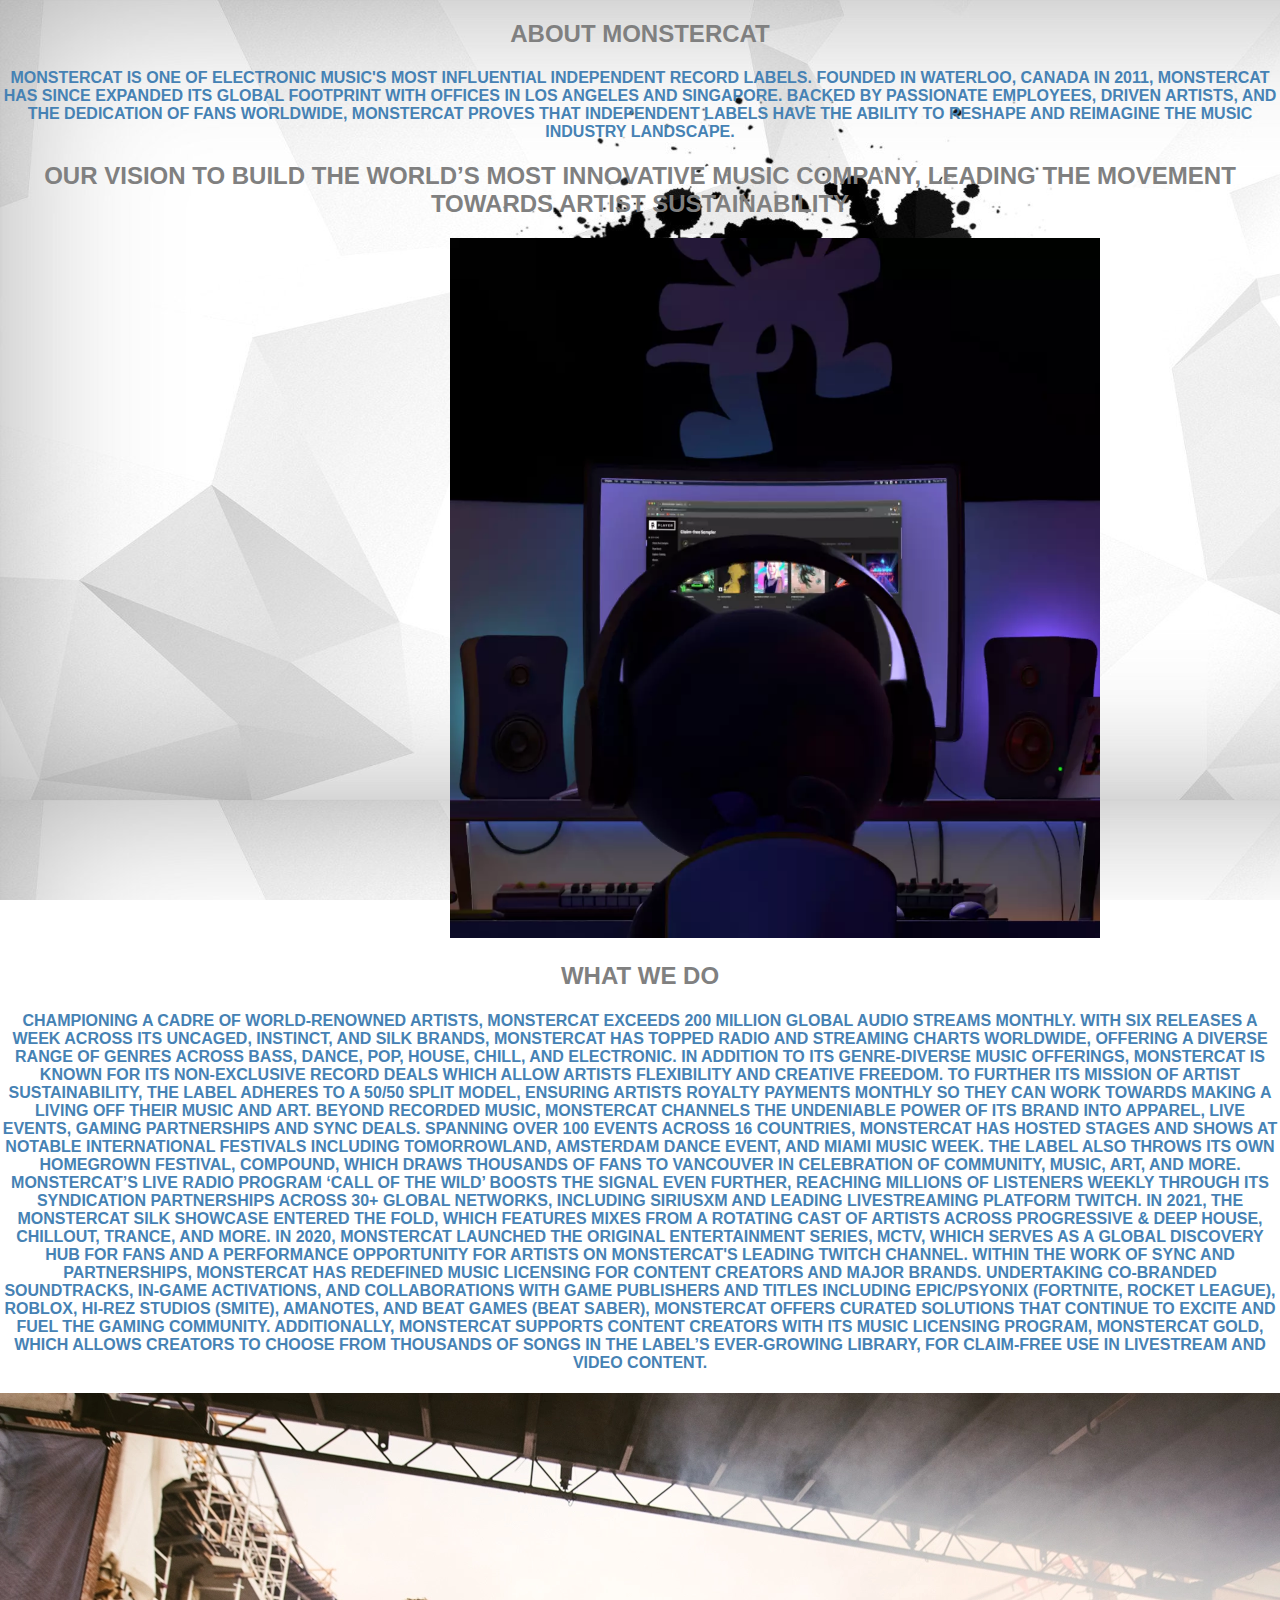
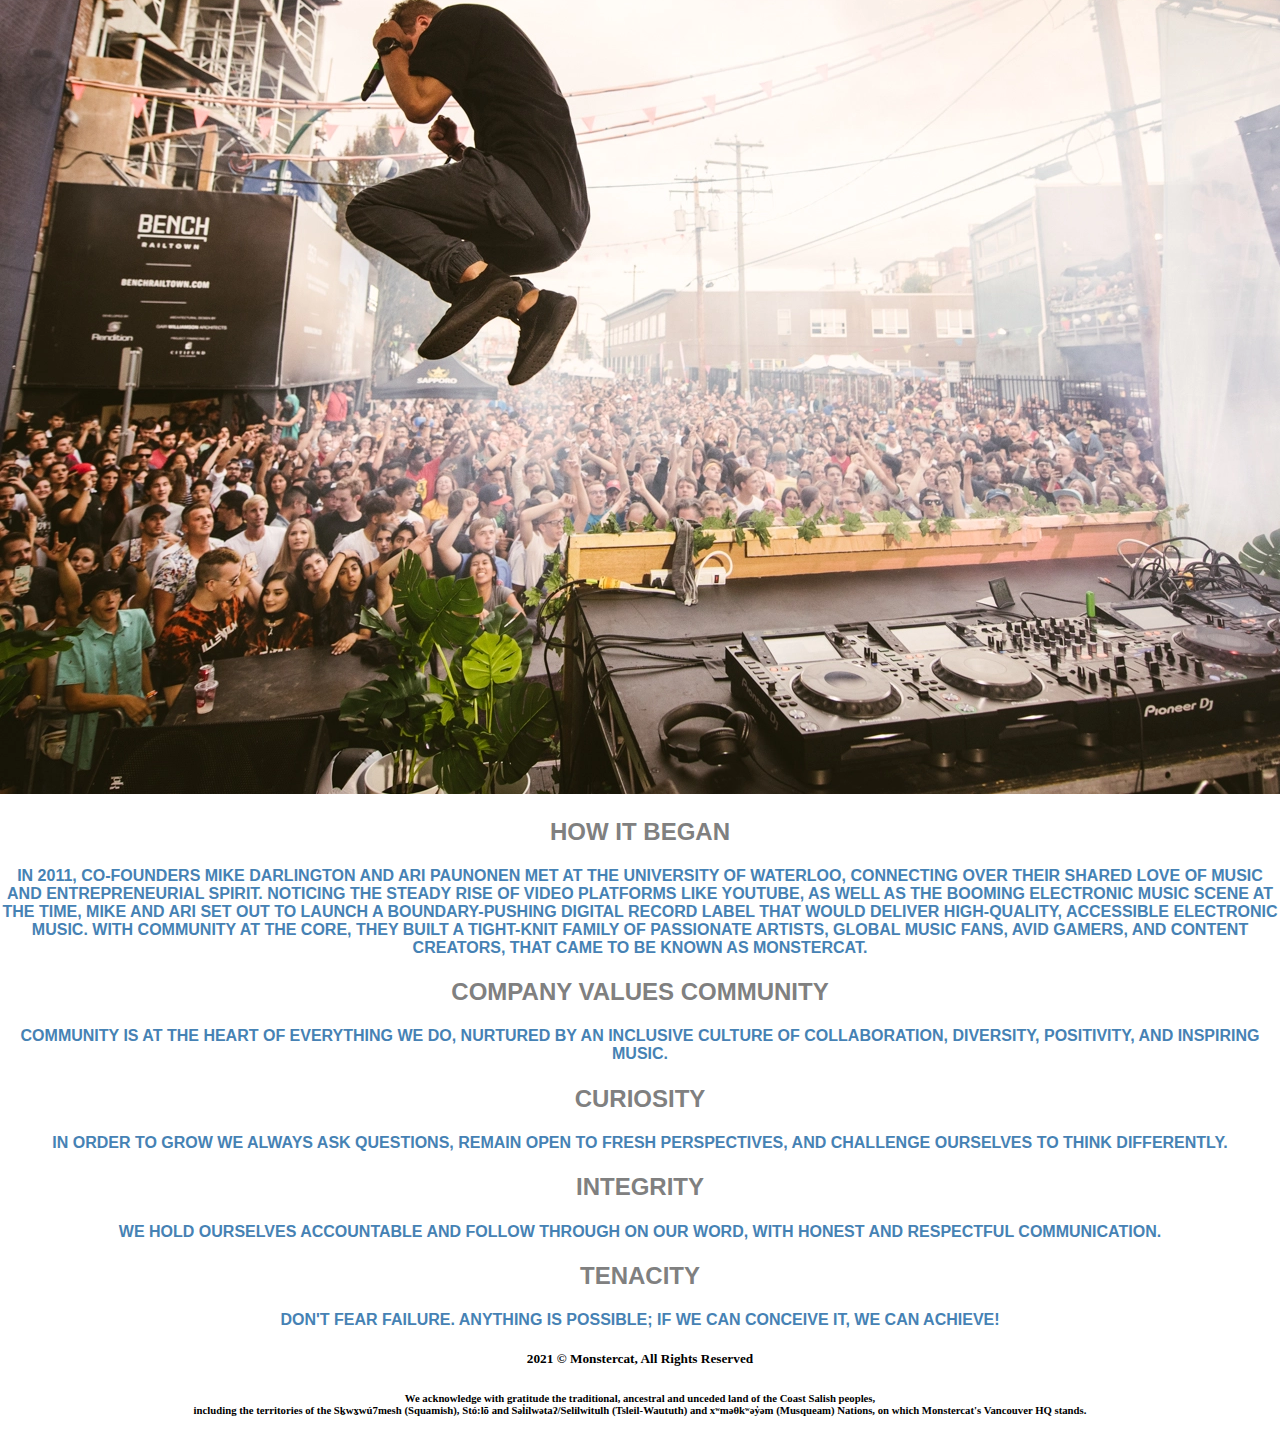
<file: Основы контента/Контенты/1 лаба/About.html>
﻿<!DOCTYPE html>
<html>
<head>
    <title>ABOUT MONSTERCAT</title>
    <link rel="stylesheet" href="FontAwesome/css/all.css">
    <link rel="shortcut icon" href="avatar.jpg" type="image/x-icon">
</head>
<body>
    <link rel="stylesheet" type="text/css" href="Style.css">
    <h2>ABOUT MONSTERCAT</h2>
<h4>Monstercat is one of electronic music's most influential independent record labels. Founded in Waterloo, Canada in 2011, Monstercat has since expanded its global footprint with offices in Los Angeles and Singapore. Backed by passionate employees, driven artists, and the dedication of fans worldwide, Monstercat proves that independent labels have the ability to reshape and reimagine the music industry landscape.</h4>

<h2>OUR VISION
TO BUILD THE WORLD’S MOST INNOVATIVE MUSIC COMPANY, LEADING THE MOVEMENT TOWARDS ARTIST SUSTAINABILITY</h2>
<img style="margin-left: 450px; width: 650px; height: 700px;" src="about.jpg">
<h2>WHAT WE DO</h2>
<h4>Championing a cadre of world-renowned artists, Monstercat exceeds 200 million global audio streams monthly. With six releases a week across its Uncaged, Instinct, and Silk brands, Monstercat has topped radio and streaming charts worldwide, offering a diverse range of genres across bass, dance, pop, house, chill, and electronic.

In addition to its genre-diverse music offerings, Monstercat is known for its non-exclusive record deals which allow artists flexibility and creative freedom. To further its mission of artist sustainability, the label adheres to a 50/50 split model, ensuring artists royalty payments monthly so they can work towards making a living off their music and art.

Beyond recorded music, Monstercat channels the undeniable power of its brand into apparel, live events, gaming partnerships and sync deals. Spanning over 100 events across 16 countries, Monstercat has hosted stages and shows at notable international festivals including Tomorrowland, Amsterdam Dance Event, and Miami Music Week. The label also throws its own homegrown festival, Compound, which draws thousands of fans to Vancouver in celebration of community, music, art, and more.

Monstercat’s live radio program ‘Call of the Wild’ boosts the signal even further, reaching millions of listeners weekly through its syndication partnerships across 30+ global networks, including SiriusXM and leading livestreaming platform Twitch. In 2021, the Monstercat Silk Showcase entered the fold, which features mixes from a rotating cast of artists across progressive & deep house, chillout, trance, and more. In 2020, Monstercat launched the original entertainment series, mctv, which serves as a global discovery hub for fans and a performance opportunity for artists on Monstercat's leading Twitch channel.

Within the work of sync and partnerships, Monstercat has redefined music licensing for content creators and major brands. Undertaking co-branded soundtracks, in-game activations, and collaborations with game publishers and titles including Epic/Psyonix (Fortnite, Rocket League), Roblox, Hi-Rez Studios (SMITE), Amanotes, and Beat Games (Beat Saber), Monstercat offers curated solutions that continue to excite and fuel the gaming community. Additionally, Monstercat supports content creators with its music licensing program, Monstercat Gold, which allows creators to choose from thousands of songs in the label’s ever-growing library, for claim-free use in livestream and video content.</h4>
<img src="compound.jpg">

<h2>HOW IT BEGAN</h2>
<h4>In 2011, co-founders Mike Darlington and Ari Paunonen met at the University of Waterloo, connecting over their shared love of music and entrepreneurial spirit. Noticing the steady rise of video platforms like YouTube, as well as the booming electronic music scene at the time, Mike and Ari set out to launch a boundary-pushing digital record label that would deliver high-quality, accessible electronic music. With community at the core, they built a tight-knit family of passionate artists, global music fans, avid gamers, and content creators, that came to be known as Monstercat.</h4>

<h2>COMPANY VALUES
COMMUNITY</h2>
<h4>Community is at the heart of everything we do, nurtured by an inclusive culture of collaboration, diversity, positivity, and inspiring music.</h4>

<h2>CURIOSITY</h2>
<h4>In order to grow we always ask questions, remain open to fresh perspectives, and challenge ourselves to think differently.</h4>

<h2>INTEGRITY</h2>
<h4>We hold ourselves accountable and follow through on our word, with honest and respectful communication.</h4>

<h2>TENACITY</h2>
<h4>don't fear failure. Anything is possible; if we can conceive it, we can achieve!</h4>
    <footer><h5>2021 © Monstercat, All Rights Reserved<br></h5>   
        <h6>We acknowledge with gratitude the traditional, ancestral and unceded land of the Coast Salish peoples,<br> including the territories of the Sḵwx̱wú7mesh (Squamish), Stó:lō and Səl̓ílwətaʔ/Selilwitulh (Tsleil-Waututh) and xʷməθkʷəy̓əm (Musqueam) Nations, on which Monstercat's Vancouver HQ stands.</h6></footer>
</body>
</html>
</file>
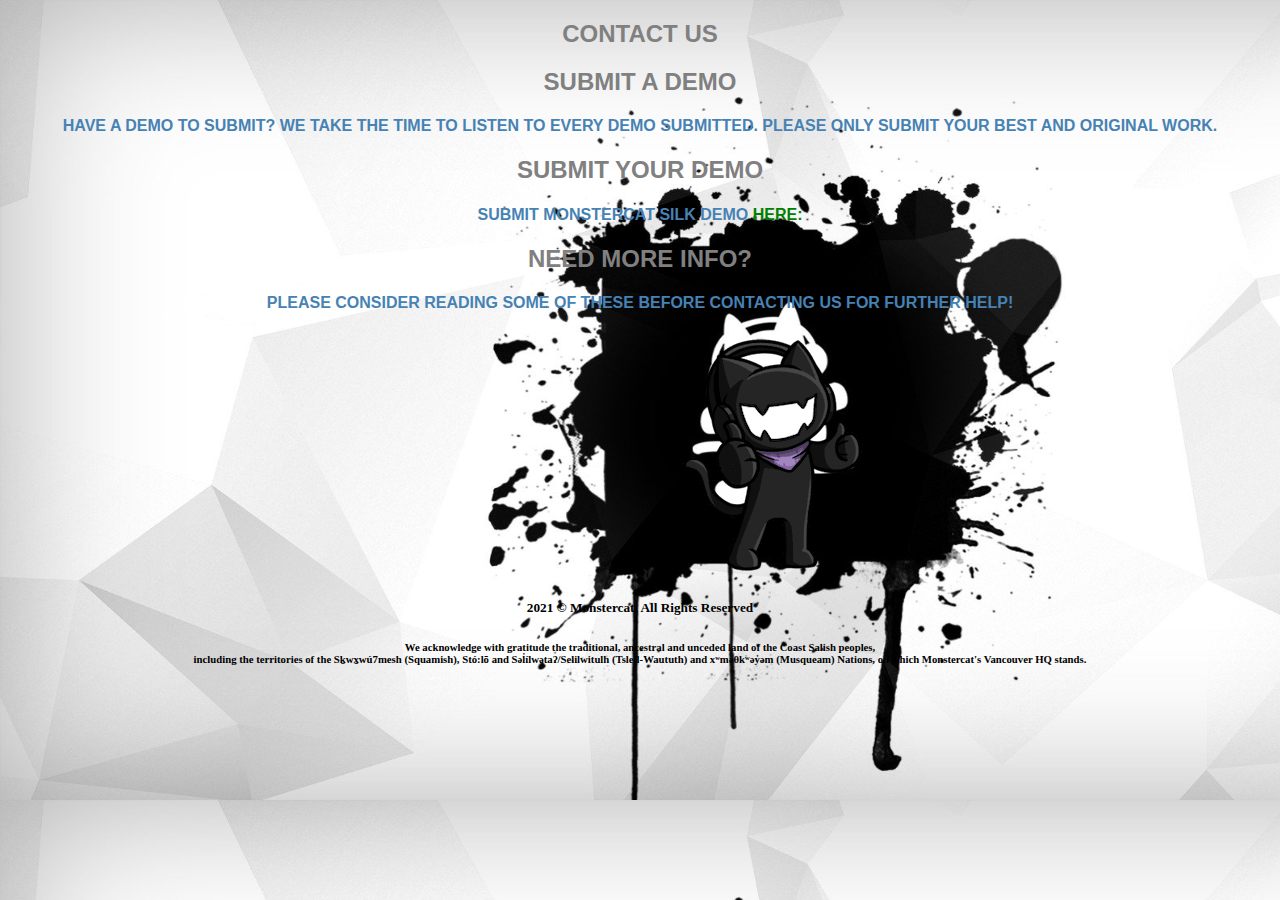
<file: Основы контента/Контенты/1 лаба/Contacts.html>
﻿<!DOCTYPE html>
<html>
<head>
    <title>CONTACTS</title>
    <link rel="stylesheet" href="FontAwesome/css/all.css">
    <link rel="shortcut icon" href="avatar.jpg" type="image/x-icon">
</head>
<body>
    <link rel="stylesheet" type="text/css" href="Style.css">
    <h2>CONTACT US</h2>
<h2>SUBMIT A DEMO</h2>
<h4>Have a demo to submit? We take the time to listen to every demo submitted. Please only submit your best and original work.</h4>

<h2>SUBMIT YOUR DEMO</h2>
<h4>Submit Monstercat Silk Demo <a style="color: green;" href="https://www.labelradar.com/labels/monstercat/portal">HERE:</a></h4>

<h2>NEED MORE INFO?</h2>
<h4>Please consider reading some of these before contacting us for further help!</h4>
<img style="margin-left: 650px;" src="main.png" />
    <footer><h5>2021 © Monstercat, All Rights Reserved<br></h5>   
        <h6>We acknowledge with gratitude the traditional, ancestral and unceded land of the Coast Salish peoples,<br> including the territories of the Sḵwx̱wú7mesh (Squamish), Stó:lō and Səl̓ílwətaʔ/Selilwitulh (Tsleil-Waututh) and xʷməθkʷəy̓əm (Musqueam) Nations, on which Monstercat's Vancouver HQ stands.</h6></footer>
</body>
</html>
</file>
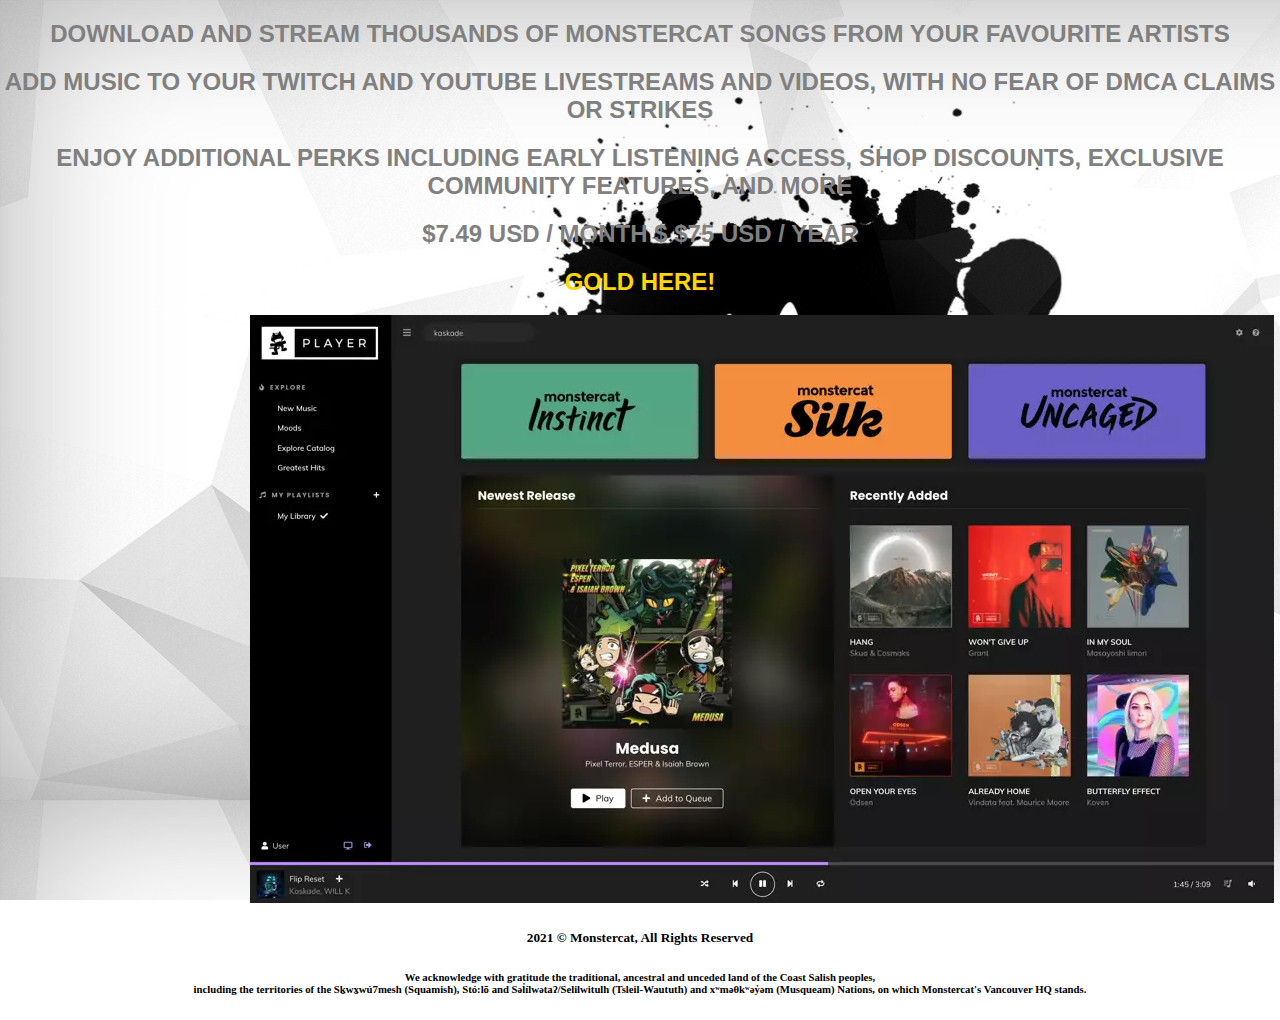
<file: Основы контента/Контенты/1 лаба/Gold.html>
﻿<!DOCTYPE html>
<html>
<head>
    <title>GOLD</title>
    <link rel="stylesheet" href="FontAwesome/css/all.css">
    <link rel="shortcut icon" href="avatar.jpg" type="image/x-icon">
</head>
<body>
    <link rel="stylesheet" type="text/css" href="Style.css">
    <h2>Download and stream thousands of Monstercat songs from your favourite artists</h2>

<h2>Add music to your Twitch and YouTube livestreams and videos, with no fear of DMCA claims or strikes</h2>

<h2>Enjoy additional perks including early listening access, shop discounts, exclusive community features, and more<h2>

<h2>$7.49 USD / MONTH $ $75 USD / YEAR</h2>
<h2><a style="color: gold;" href="https://www.monstercat.com/gold">Gold Here!</a></h2>
<img style="margin-left: 250px;" src="gold.jpg">
<footer><h5>2021 © Monstercat, All Rights Reserved<br></h5>   
    <h6>We acknowledge with gratitude the traditional, ancestral and unceded land of the Coast Salish peoples,<br> including the territories of the Sḵwx̱wú7mesh (Squamish), Stó:lō and Səl̓ílwətaʔ/Selilwitulh (Tsleil-Waututh) and xʷməθkʷəy̓əm (Musqueam) Nations, on which Monstercat's Vancouver HQ stands.</h6></footer>
</body>
</html>
</file>
<file: Основы контента/Контенты/1 лаба/Style.css>
body {
    margin: 0;
    background: url(thumb-1920-694848.jpg) fixed;
    background-size: 1550px 800px;
}
a{
    text-decoration: none;
}
a:visited {
color: black;

}
nav ul {
    list-style: none;
    margin: 0;
    padding: 0;
}

nav a {
    display: block;
    outline: none;
}

.nav {
    backface-visibility: hidden;
    background: rgba(255,255,255,.8);
    text-align: right;
    margin-top: 0px;
}

    .nav > li {
        display:inline-block;
        position:relative;
    }

        .nav > li > a {
            font-family: 'Exo 2', sans-serif;
            line-height: 50px;
            margin:1px;
            padding: 0 5px;
            font-weight: bold;
            color: black;
            text-transform: uppercase;
            transition: .4s ease-in-out;
            margin-top: 0px;
        }

.menu-item:after {
    margin-left: 0px;
    font-family: FontAwesome;
}

.nav li a:hover {
    color: grey;
}

.submenu {
    background-size: 150px 200px;
    position:absolute;
    color: black;
    text-align: center;
    left: -125px;
    visibility: hidden;
    opacity: 0;
    width: 185px;
    transform: scaleY(0);
    transform-origin: 0% 0%;
    transition: .6s ease-in-out;
    text-transform: uppercase;
    font-weight: bold;
    font-family: 'Exo 2', sans-serif;
    padding-left: 0px;
}

.nav > li:hover .submenu {
    visibility: visible;
    opacity: 1;
    background-color: rgba(255,255,255,.8);
    transform: scaleY(1);
    text-transform: uppercase;
    font-family: 'Exo 2', sans-serif;
    text-align: center;
}

.submenu li a {
    font-size: 22px;
    line-height: 30px;
    padding: 0 15px;
    font-family: 'Exo 2', sans-serif;
    text-transform: uppercase;
    transition: .4s ease-in-out;
}
.submenu li a:hover {
    color: grey;
}
.SCU{
    margin-left: 90px;
    text-align: center;
}
.SCUU{
    margin-left: 110px;
    text-align: center;
}
.SCUUU{
    margin-left: 80px;
    text-align: center;
}
.SC{
    margin-left: 130px;
    text-align: center;
}
h4, h2{
    text-transform: uppercase;
    font-weight: bold;
    font-family: 'Exo 2', sans-serif;
}
h2{
    text-align: center;
    color: gray;
}
footer{
    text-align: center;
}
h4{
    color:steelblue;
    text-align: center;
}
</file>
